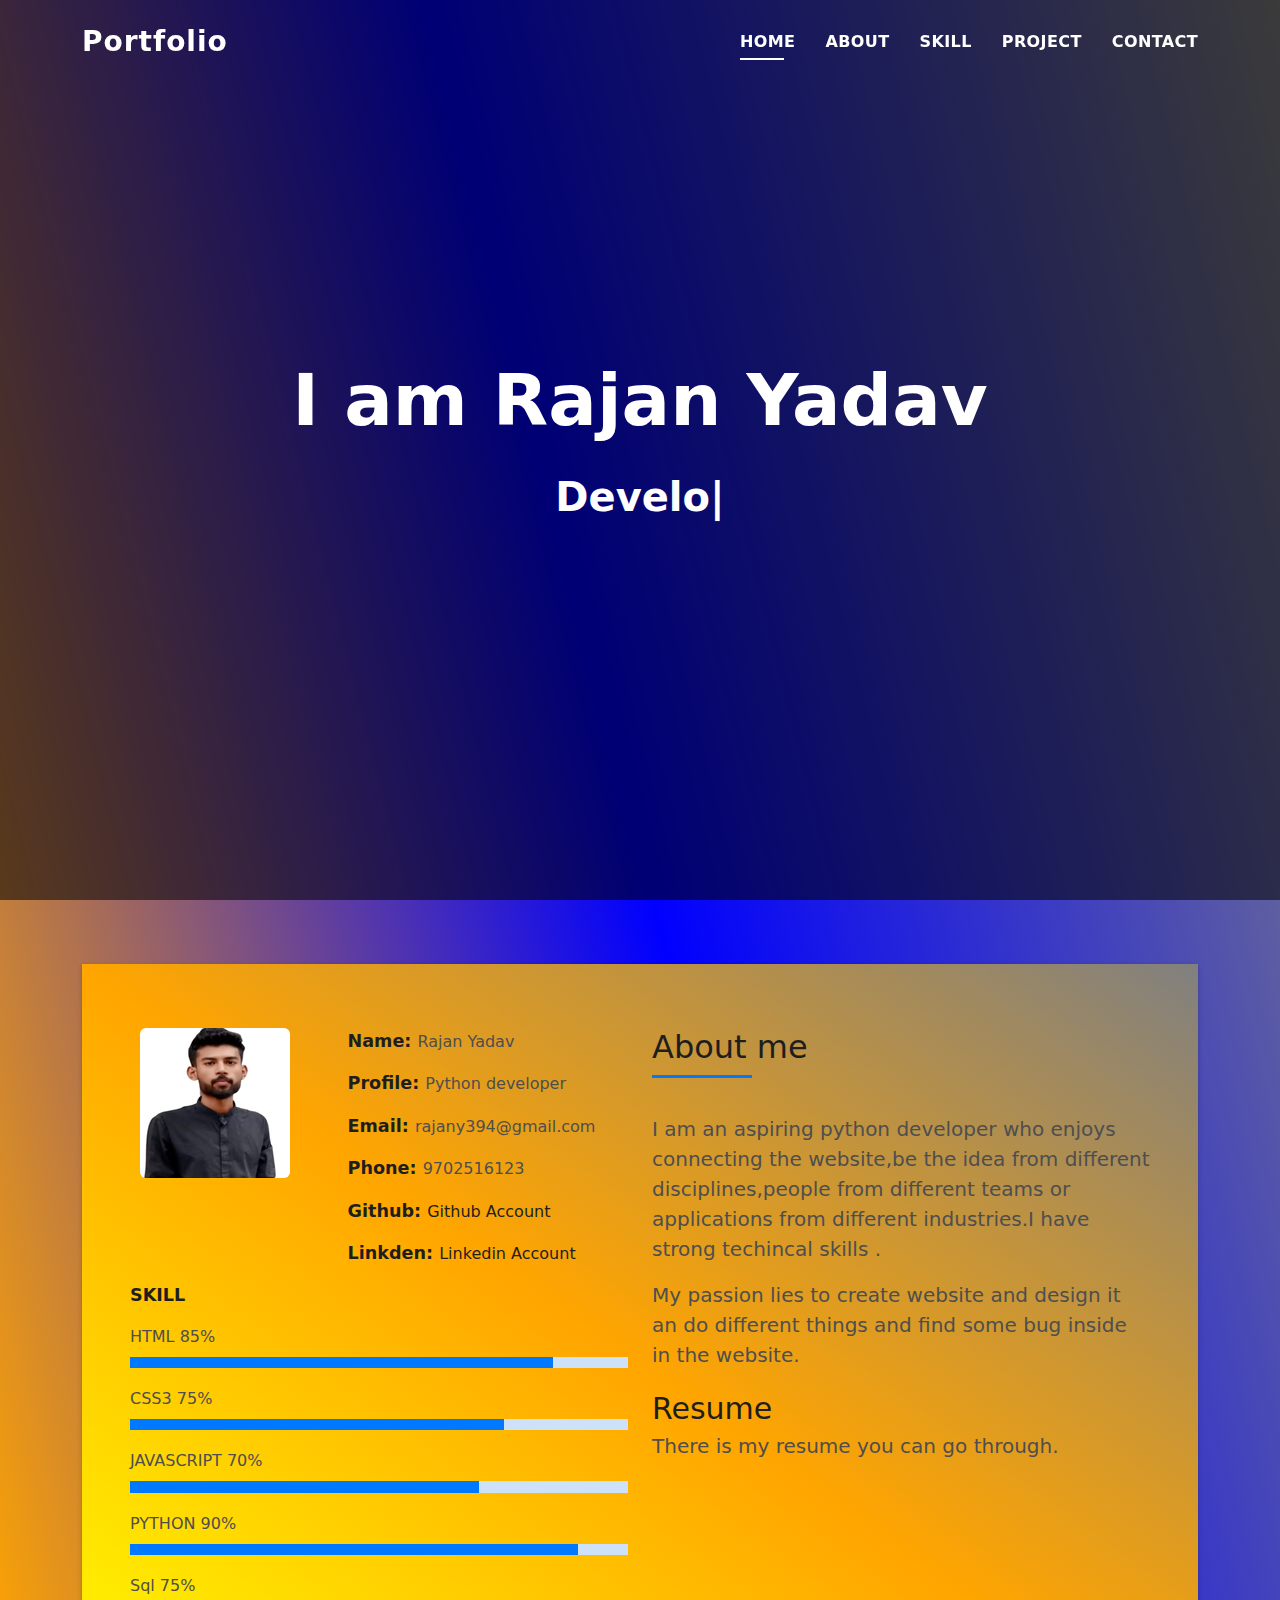
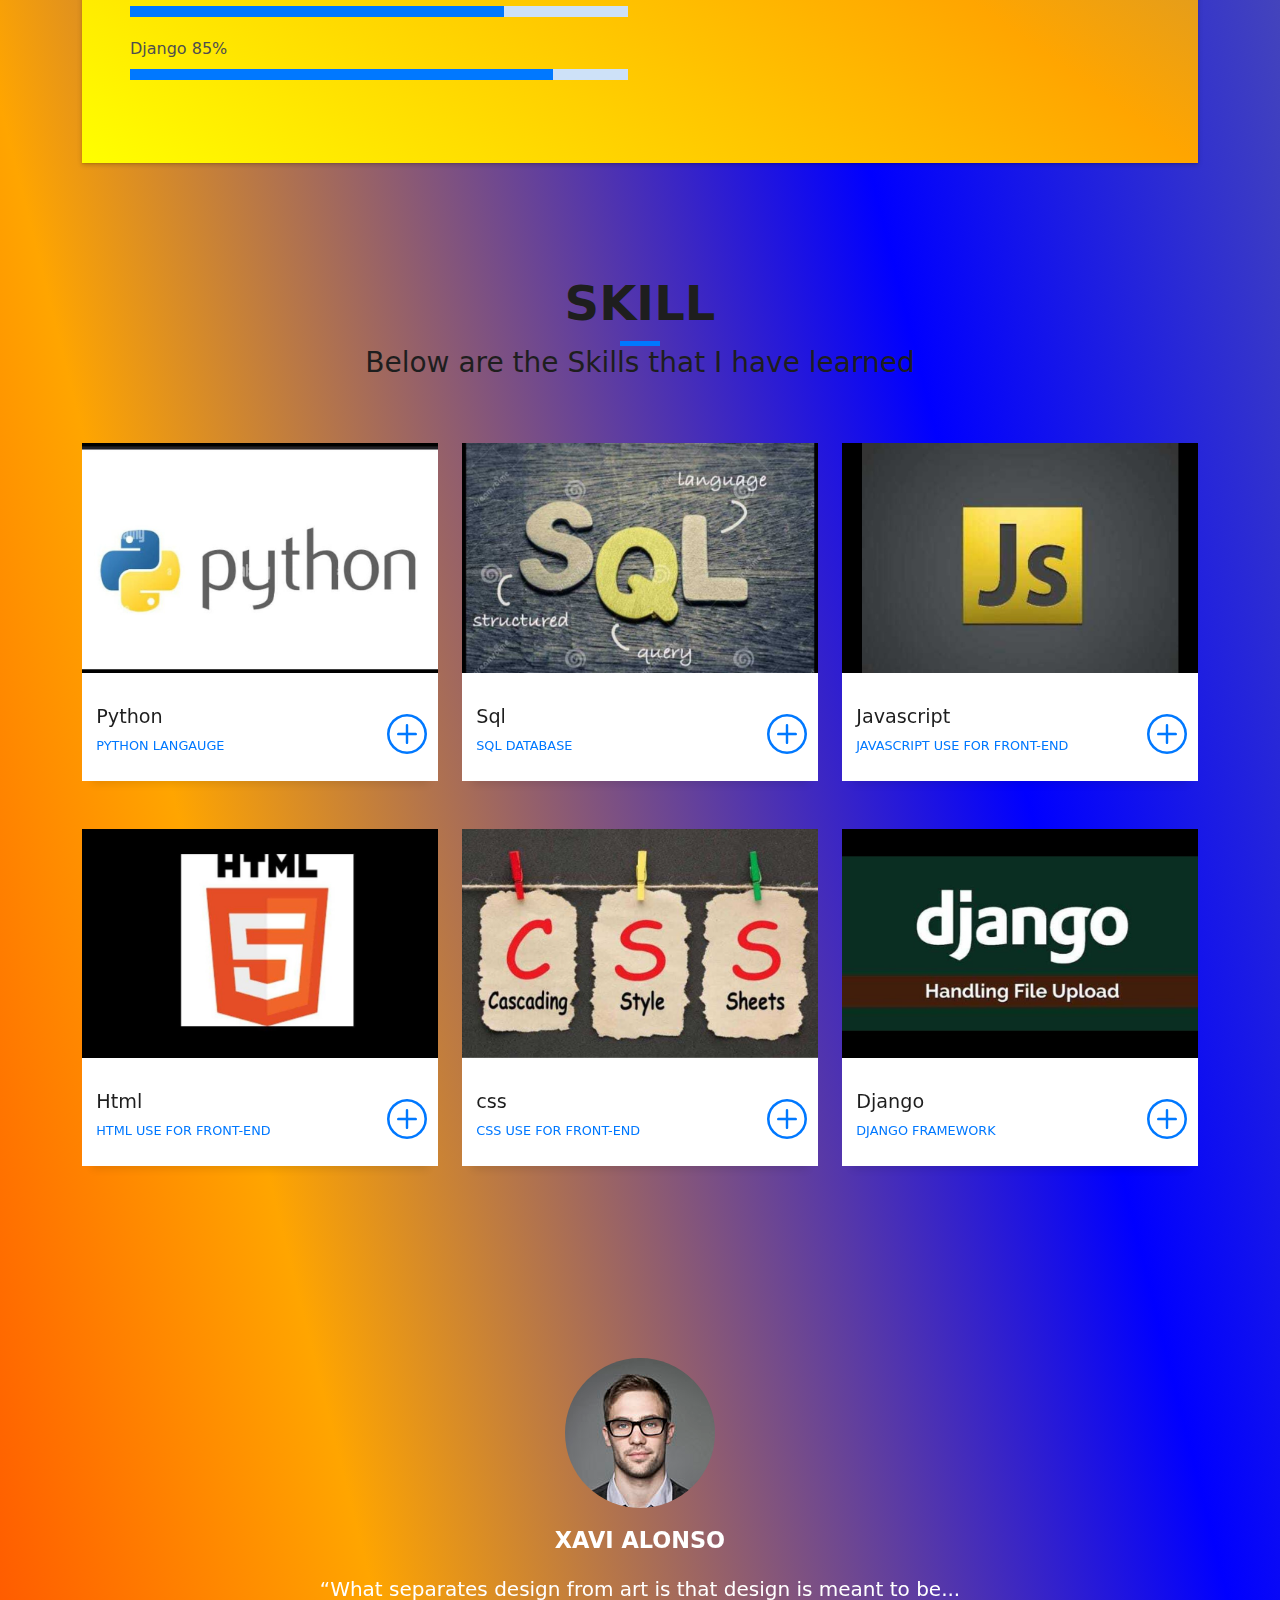
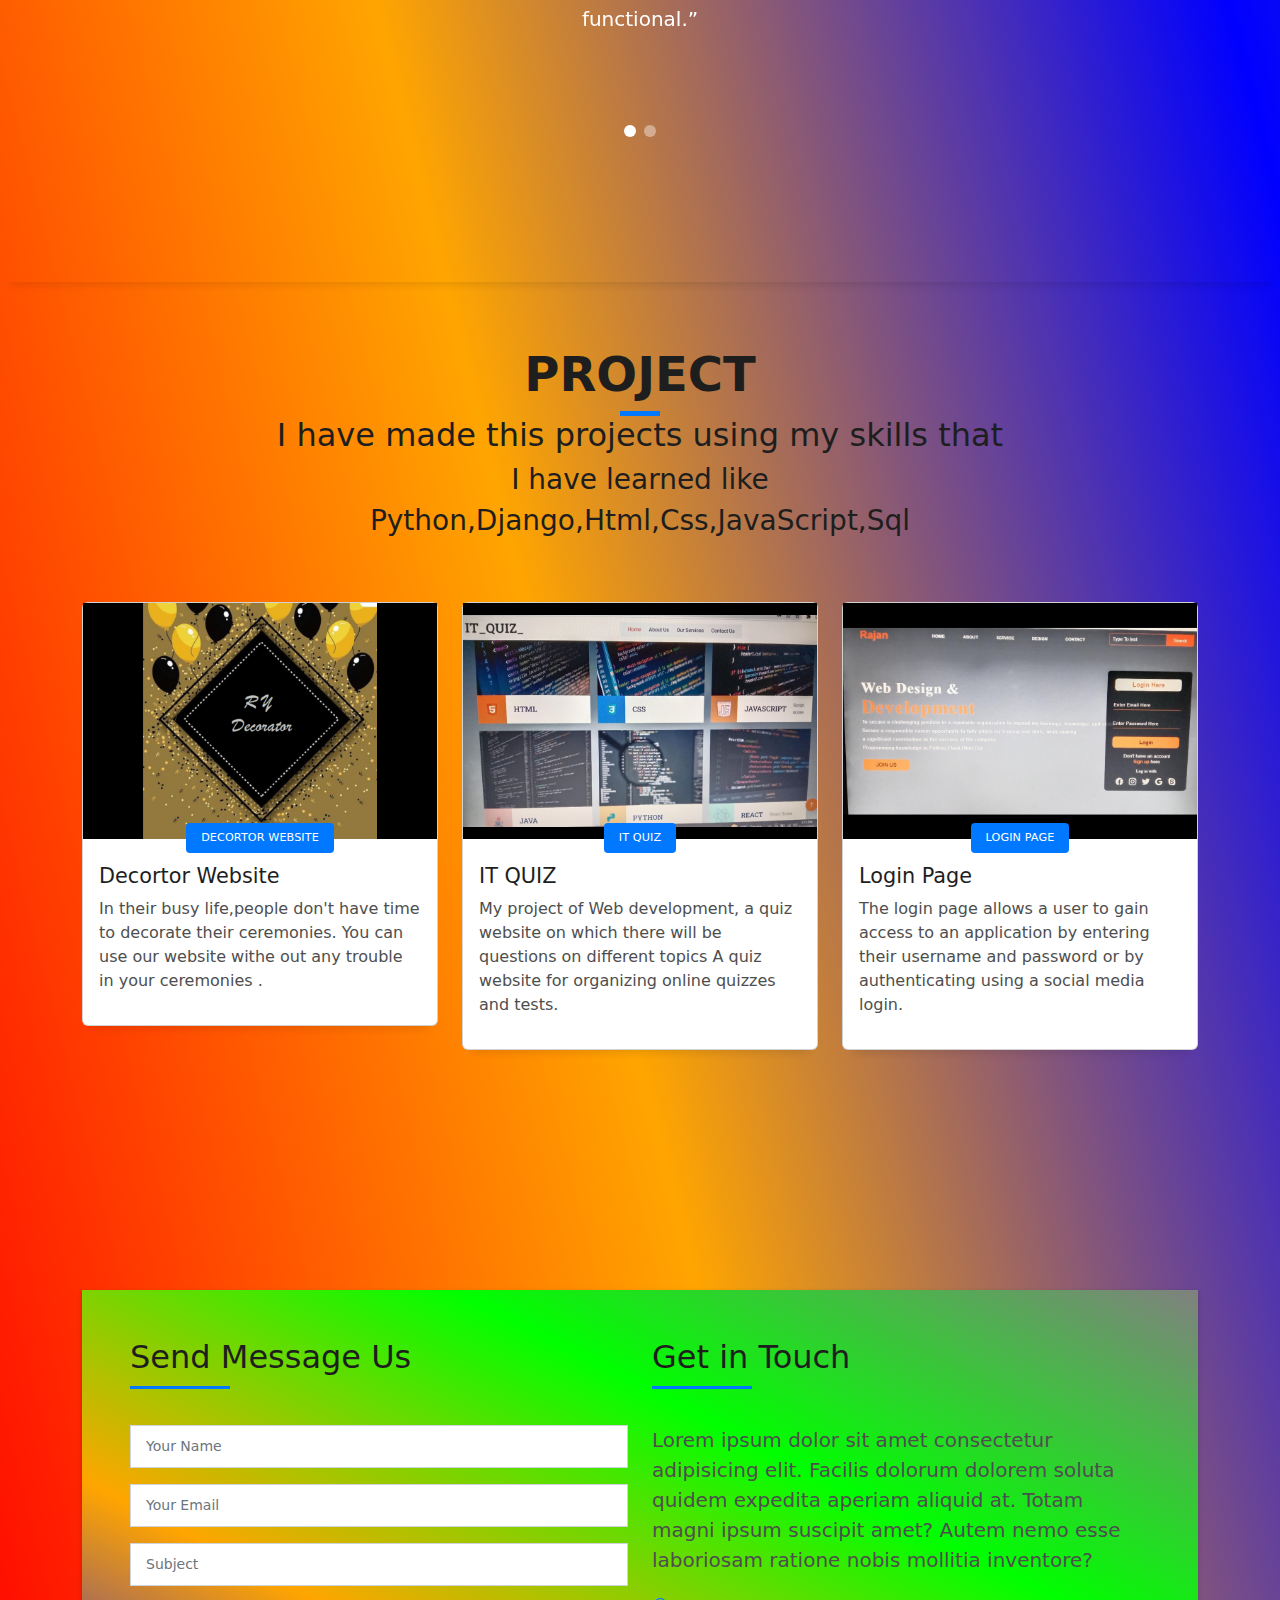
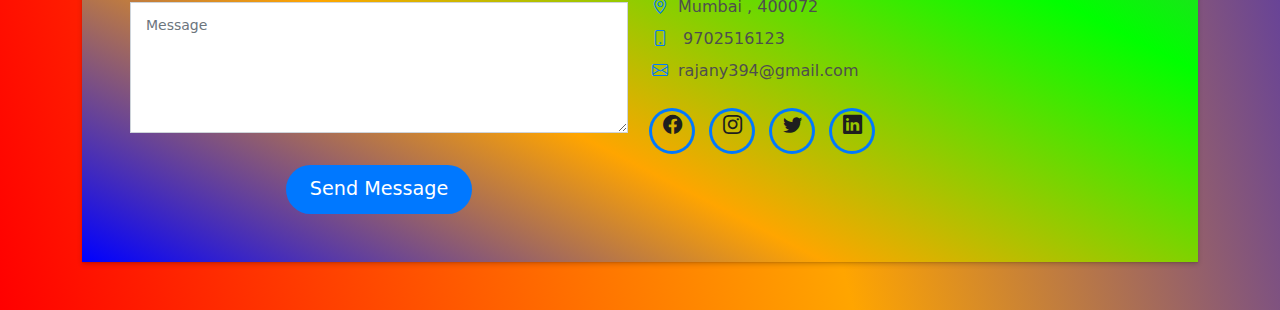
<file: index.html>
<!DOCTYPE html>
<html lang="en">

<head>
  <meta charset="utf-8">
  <meta content="width=device-width, initial-scale=1.0" name="viewport">

  <title>Portfolio</title>
  <meta content="" name="description">
  <meta content="" name="keywords">

  <!-- Favicons -->
  <!-- <link href="assets/img/favicon.png" rel="icon"> -->
  <link href="assets/img/apple-touch-icon.png" rel="apple-touch-icon">

  <!-- Vendor CSS Files -->
  <link href="assets/vendor/bootstrap/css/bootstrap.min.css" rel="stylesheet">
  <link href="assets/vendor/bootstrap-icons/bootstrap-icons.css" rel="stylesheet">
  <link href="assets/vendor/glightbox/css/glightbox.min.css" rel="stylesheet">
  <link href="assets/vendor/swiper/swiper-bundle.min.css" rel="stylesheet">

  <!-- Template Main CSS File -->
  <link href="assets/css/style.css" rel="stylesheet">


</head>

<body>

  <!-- ======= Header ======= -->
  <header id="header" class="fixed-top">
    <div class="container d-flex align-items-center justify-content-between">

      <h1 class="logo"><a href="index.html">Portfolio</a></h1>
      <!-- Uncomment below if you prefer to use an image logo -->
      <!-- <a href="index.html" class="logo"><img src="assets/img/logo.png" alt="" class="img-fluid"></a>-->

      <nav id="navbar" class="navbar">
        <ul>
          <li><a class="nav-link scrollto active" href="#hero">Home</a></li>
          <li><a class="nav-link scrollto" href="#about">About</a></li>
          <li><a class="nav-link scrollto " href="#work">Skill</a></li>
          <li><a class="nav-link scrollto " href="#blog">Project</a></li>
          <li><a class="nav-link scrollto" href="#contact">Contact</a></li>
        </ul>
        <i class="bi bi-list mobile-nav-toggle"></i>
      </nav><!-- .navbar -->

    </div>
  </header><!-- End Header -->

  <!-- ======= Hero Section ======= -->
  <div id="hero" class="hero route bg-image" >
    <div class="overlay-itro"></div>
    <div class="hero-content display-table">
      <div class="table-cell">
        <div class="container">
          <!--<p class="display-6 color-d">Hello, world!</p>-->
          <h1 class="hero-title mb-4">I am Rajan Yadav</h1>
          <p class="hero-subtitle"><span class="typed" data-typed-items=" Developer, Python Developer"></span></p>
          <!-- <p class="pt-3"><a class="btn btn-primary btn js-scroll px-4" href="#about" role="button">Learn More</a></p> -->
        </div>
      </div>
    </div>
  </div><!-- End Hero Section -->

  <main id="main">

    <!-- ======= About Section ======= -->
    <section id="about" class="about-mf sect-pt4 route">
      <div class="container">
        <div class="row">
          <div class="col-sm-12">
            <div class="box-shadow-full">
              <div class="row">
                <div class="col-md-6">
                  <div class="row">
                    <div class="col-sm-6 col-md-5">
                      <div class="about-img">
                        <img src="assets/img/profile.png" class="img-fluid rounded b-shadow-a" alt="">
                      </div>
                    </div>
                    <div class="col-sm-6 col-md-7">
                      <div class="about-info">
                        <p><span class="title-s">Name: </span> <span>Rajan Yadav</span></p>
                        <p><span class="title-s">Profile: </span> <span>Python developer</span></p>
                        <p><span class="title-s">Email: </span> <span>rajany394@gmail.com</span></p>
                        <p><span class="title-s">Phone: </span> <span>9702516123</span></p>
                        <p><span class="title-s">Github: </span> <a href="https://github.com/Rajany39">Github Account</a></p>
                        <p><span class="title-s">Linkden: </span><a href="https://www.linkedin.com/in/rajan-yadav-170b5923a/">Linkedin Account</a></p>
                      </div>
                    </div>
                  </div>
                  <div class="skill-mf">
                    <p class="title-s">SKILL</p>
                    <span>HTML</span> <span class="pull-right">85%</span>
                    <div class="progress">
                      <div class="progress-bar" role="progressbar" style="width: 85%;" aria-valuenow="85" aria-valuemin="0" aria-valuemax="100"></div>
                    </div>
                    <span>CSS3</span> <span class="pull-right">75%</span>
                    <div class="progress">
                      <div class="progress-bar" role="progressbar" style="width: 75%" aria-valuenow="75" aria-valuemin="0" aria-valuemax="100"></div>
                    </div>
                    <span>JAVASCRIPT</span> <span class="pull-right">70%</span>
                    <div class="progress">
                      <div class="progress-bar" role="progressbar" style="width: 70%" aria-valuenow="50" aria-valuemin="0" aria-valuemax="100"></div>
                    </div>
                    <span>PYTHON</span> <span class="pull-right">90%</span>
                    <div class="progress">  
                      <div class="progress-bar" role="progressbar" style="width: 90%" aria-valuenow="90" aria-valuemin="0" aria-valuemax="100"></div>
                    </div>
                    <span>Sql</span> <span class="pull-right">75%</span>
                    <div class="progress">
                      <div class="progress-bar" role="progressbar" style="width: 75%" aria-valuenow="75" aria-valuemin="0" aria-valuemax="100"></div>
                    </div><span>Django</span> <span class="pull-right">85%</span>
                    <div class="progress">
                      <div class="progress-bar" role="progressbar" style="width: 85%" aria-valuenow="75" aria-valuemin="0" aria-valuemax="100"></div>
                    </div>
                  </div>
                </div>
                <div class="col-md-6">
                  <div class="about-me pt-4 pt-md-0">
                    <div class="title-box-2">
                      <h5 class="title-left">
                        About me
                      </h5>
                    </div>
                    <p class="lead">
                      I am an aspiring python developer who enjoys connecting the website,be the idea
                      from different disciplines,people from different teams or applications from different
                      industries.I have strong techincal skills .
                    </p>
                    <p class="lead">
                      My passion lies to create website and design it an do different things  
                      and find some bug inside in the website.
                    </p>
                    <div>
                      <a style="font-size:30px ;" href="RajanYadav.pdf">Resume</a>
                      <p class="lead">
                          There is my resume you can go through.
                      </p>
                    </div>
                  </div>
                </div>
              </div>
            </div>
          </div>
        </div>
      </div>
    </section><!-- End About Section -->



    <!-- ======= Portfolio Section ======= -->
    <section id="work" class="portfolio-mf sect-pt4 route">
      <div class="container">
        <div class="row">
          <div class="col-sm-12">
            <div class="title-box text-center">
              <h3 class="title-a">
               SKILL
              </h3>
              <div class="line-mf"></div>
              <h3>Below are the Skills that I have learned</h3>

            </div>
          </div>
        </div>
        <div class="row">
          <div class="col-md-4">
            <div class="work-box">
              <a href="assets/img/python.jpg" style="width:300px ;" data-gallery="portfolioGallery" class="portfolio-lightbox">
                <div class="work-img">
                  <img src="assets/img/python.jpg" alt="" class="img-fluid">
                </div>
              </a>
              <div class="work-content">
                <div class="row">
                  <div class="col-sm-8">
                    <h2 class="w-title">Python</h2>
                    <div class="w-more">
                      <span class="w-ctegory">PYTHON LANGAUGE</span>  <span class="w-date"></span>
                    </div>
                  </div>
                  <div class="col-sm-4">
                    <div class="w-like">
                      <a href="python.html"> <span class="bi bi-plus-circle"></span></a>
                    </div>
                  </div>
                </div>
              </div>
            </div>
          </div>
          <div class="col-md-4">
            <div class="work-box">
              <a href="assets/img/sql.jpg"  data-gallery="portfolioGallery" class="portfolio-lightbox">
                <div class="work-img">
                  <img src="assets/img/sql.jpg" alt="" class="img-fluid">
                </div>
              </a>
              <div class="work-content">
                <div class="row">
                  <div class="col-sm-8">
                    <h2 class="w-title">Sql</h2>
                    <div class="w-more">
                      <span class="w-ctegory">SQL DATABASE </span> 
                    </div>
                  </div>
                  <div class="col-sm-4">
                    <div class="w-like">
                      <a href="sql.html"> <span class="bi bi-plus-circle"></span></a>
                    </div>
                  </div>
                </div>
              </div>
            </div>
          </div>
          <div class="col-md-4">
            <div class="work-box">
              <a href="assets/img/js.jpg" data-gallery="portfolioGallery" class="portfolio-lightbox">
                <div class="work-img">
                  <img src="assets/img/js.jpg" alt="" class="img-fluid">
                </div>
              </a>
              <div class="work-content">
                <div class="row">
                  <div class="col-sm-8">
                    <h2 class="w-title">Javascript</h2>
                    <div class="w-more">
                      <span class="w-ctegory">JAVASCRIPT USE FOR FRONT-END</span> 
                    </div>
                  </div>
                  <div class="col-sm-4">
                    <div class="w-like">
                      <a href="js.html"> <span class="bi bi-plus-circle"></span></a>
                    </div>
                  </div>
                </div>
              </div>
            </div>
          </div>
          <div class="col-md-4">
            <div class="work-box">
              <a href="assets/img/html.jpg" data-gallery="portfolioGallery" class="portfolio-lightbox">
                <div class="work-img">
                  <img src="assets/img/html.jpg" alt="" class="img-fluid">
                </div>
              </a>
              <div class="work-content">
                <div class="row">
                  <div class="col-sm-8">
                    <h2 class="w-title">Html</h2>
                    <div class="w-more">
                      <span class="w-ctegory">HTML USE FOR FRONT-END</span>
                    </div>
                  </div>
                  <div class="col-sm-4">
                    <div class="w-like">
                      <a href="html.html"> <span class="bi bi-plus-circle"></span></a>
                    </div>
                  </div>
                </div>
              </div>
            </div>
          </div>
          <div class="col-md-4">
            <div class="work-box">
              <a href="assets/img/css.jpg" data-gallery="portfolioGallery" class="portfolio-lightbox">
                <div class="work-img">
                  <img src="assets/img/css.jpg" alt="" class="img-fluid">
                </div>
              </a>
              <div class="work-content">
                <div class="row">
                  <div class="col-sm-8">
                    <h2 class="w-title">css</h2>
                    <div class="w-more">
                      <span class="w-ctegory">CSS USE FOR FRONT-END</span> 
                    </div>
                  </div>
                  <div class="col-sm-4">
                    <div class="w-like">
                      <a href="css.html"> <span class="bi bi-plus-circle"></span></a>
                    </div>
                  </div>
                </div>
              </div>
            </div>
          </div>
          <div class="col-md-4">
            <div class="work-box">
              <a href="assets/img/dj.jpg" data-gallery="portfolioGallery" class="portfolio-lightbox">
                <div class="work-img">
                  <img src="assets/img/dj.jpg" alt="" class="img-fluid">
                </div>
              </a>
              <div class="work-content">
                <div class="row">
                  <div class="col-sm-8">
                    <h2 class="w-title">Django</h2>
                    <div class="w-more">
                      <span class="w-ctegory">DJANGO FRAMEWORK</span>
                    </div>
                  </div>
                  <div class="col-sm-4">
                    <div class="w-like">
                      <a href="django.html"> <span class="bi bi-plus-circle"></span></a>
                    </div>
                  </div>
                </div>
              </div>
            </div>
          </div>

        </div>
      </div>
    </section><!-- End Portfolio Section -->

    <!-- ======= Testimonials Section ======= -->
    <div class="testimonials paralax-mf bg-image" >
      <div></div>
      <div class="container">
        <div class="row">
          <div class="col-md-12">

            <div class="testimonials-slider swiper" data-aos="fade-up" data-aos-delay="100">
              <div class="swiper-wrapper">

                <div class="swiper-slide">
                  <div class="testimonial-box">
                    <div class="author-test">
                      <img src="assets/img/testimonial-2.jpg" alt="" class="rounded-circle b-shadow-a">
                      <span class="author">Xavi Alonso</span>
                    </div>
                    <div class="content-test">
                      <p class="description lead">
                        “What separates design from art is that design is meant to be... functional.”
                      </p>
                    </div>
                  </div>
                </div><!-- End testimonial item -->

                <div class="swiper-slide">
                  <div class="testimonial-box">
                    <div class="author-test">
                      <img src="assets/img/testimonial-4.jpg" alt="" class="rounded-circle b-shadow-a">
                      <span class="author">Marta Socrate</span>
                    </div>
                    <div class="content-test">
                      <p class="description lead">
                        “Remember, the web isn't about control. If a visitor to your site is familiar with using a browser's native form doodad, you won't be doing them any favors if you override the browser functionality with your own widget, even if you think your widget looks better.”
                      </p>
                    </div>
                  </div>
                </div><!-- End testimonial item -->
              </div>
              <div class="swiper-pagination"></div>
            </div>

            <!-- <div id="testimonial-mf" class="owl-carousel owl-theme">
          
        </div> -->
          </div>
        </div>
      </div>
    </div><!-- End Testimonials Section -->
    <!-- ======= Blog Section ======= -->
    <section id="blog" class="blog-mf sect-pt4 route">
        <div class="container">
          <div class="row">
            <div class="col-sm-12">
              <div class="title-box text-center">
                <h3 class="title-a">
                  Project
                </h3>
                
                <div class="line-mf"></div>
                <h2>I have made this projects using my skills that</h2>
                <h3>I have learned like</h3>
                <h3>Python,Django,Html,Css,JavaScript,Sql</h3>
              </div>
            </div>
          </div>
          <div class="row">
            <div class="col-md-4">
              <div class="card card-blog">
                <div class="card-img">
                  <a href="project1.html"><img src="assets/img/logo.PNG" alt="" class="img-fluid"></a>
                </div>
                <div class="card-body">
                  <div class="card-category-box">
                    <div class="card-category">
                      <h6 class="category">Decortor Website</h6>
                    </div>
                  </div>
                  <h3 class="card-title"><a href="project1.html">Decortor Website</a></h3>
                  <p class="card-description">
                    <!-- In this project of decorator website i have used python ,html,javascript,css -->
                    In their busy life,people don't have time to decorate their ceremonies. You can use our website withe out any trouble in your ceremonies .
                  </p>
                </div>
                
              </div>
            </div>
            <div class="col-md-4">
              <div class="card card-blog">
                <div class="card-img">
                  <a href="project2.html"><img src="assets/img/it.jpeg" alt="" class="img-fluid"></a>
                </div>
                <div class="card-body">
                  <div class="card-category-box">
                    <div class="card-category">
                      <h6 class="category">IT QUIZ</h6>
                    </div>
                  </div>
                  <h3 class="card-title"><a href="project2.html">IT QUIZ</a></h3>
                  <p class="card-description">
                    My project of Web development, a quiz website on which there will be 
                    questions on different topics A quiz website 
                    for organizing online quizzes and tests.
                    
                  </p>
                </div>
                
              </div>
            </div>
            <div class="col-md-4">
              <div class="card card-blog">
                <div class="card-img">
                  <a href="project3.html"><img src="assets/img/login.jpeg" alt="" class="img-fluid"></a>
                </div>
                <div class="card-body">
                  <div class="card-category-box">
                    <div class="card-category">
                      <h6 class="category">Login Page</h6>
                    </div>
                  </div>
                  <h3 class="card-title"><a href="project3.html">Login Page</a></h3>
                  <p class="card-description">
                   
                    The login page allows a user to gain access to an application by entering 
                    their username and password or by authenticating using a social media login.
                  </p>
                </div>
                
          </div>
        </div>
      </section><!-- End Blog Section -->
  



    <!-- ======= Contact Section ======= -->
    <section id="contact" class="paralax-mf footer-paralax bg-image sect-mt4 route" >
      <div ></div>
      <div class="container">
        <div class="row">
          <div class="col-sm-12">
            <div class="contact-mf">
              <div id="contact" class="box-shadow-full">
                <div class="row">
                  <div class="col-md-6">
                    <div class="title-box-2">
                      <h5 class="title-left">
                        Send Message Us
                      </h5>
                    </div>
                    <div>
                      <form action="forms/contact.php" method="post" role="form" class="php-email-form">
                        <div class="row">
                          <div class="col-md-12 mb-3">
                            <div class="form-group">
                              <input type="text" name="name" class="form-control" id="name" placeholder="Your Name" required>
                            </div>
                          </div>
                          <div class="col-md-12 mb-3">
                            <div class="form-group">
                              <input type="email" class="form-control" name="email" id="email" placeholder="Your Email" required>
                            </div>
                          </div>
                          <div class="col-md-12 mb-3">
                            <div class="form-group">
                              <input type="text" class="form-control" name="subject" id="subject" placeholder="Subject" required>
                            </div>
                          </div>
                          <div class="col-md-12">
                            <div class="form-group">
                              <textarea class="form-control" name="message" rows="5" placeholder="Message" required></textarea>
                            </div>
                          </div>
                          <div class="col-md-12 text-center my-3">
                            <div class="loading">Loading</div>
                            <div class="error-message"></div>
                            <div class="sent-message">Your message has been sent. Thank you!</div>
                          </div>
                          <div class="col-md-12 text-center">
                            <button type="submit" class="button button-a button-big button-rouded">Send Message</button>
                          </div>
                        </div>
                      </form>
                    </div>
                  </div>
                  <div class="col-md-6">
                    <div class="title-box-2 pt-4 pt-md-0">
                      <h5 class="title-left">
                        Get in Touch
                      </h5>
                    </div>
                    <div class="more-info">
                      <p class="lead">
                        Lorem ipsum dolor sit amet consectetur adipisicing elit. Facilis dolorum dolorem soluta quidem
                        expedita aperiam aliquid at.
                        Totam magni ipsum suscipit amet? Autem nemo esse laboriosam ratione nobis
                        mollitia inventore?
                      </p>
                      <ul class="list-ico">
                        <li><span class="bi bi-geo-alt"></span>Mumbai , 400072</li>
                        <li><span class="bi bi-phone"></span> 9702516123</li>
                        <li><span class="bi bi-envelope"></span>rajany394@gmail.com</li>
                      </ul>
                    </div>
                    <div class="socials">
                      <ul>
                        <li><a href=""><span class="ico-circle"><i class="bi bi-facebook"></i></span></a></li>
                        <li><a href=""><span class="ico-circle"><i class="bi bi-instagram"></i></span></a></li>
                        <li><a href=""><span class="ico-circle"><i class="bi bi-twitter"></i></span></a></li>
                        <li><a href="https://www.linkedin.com/in/rajan-yadav-170b5923a"><span class="ico-circle"><i class="bi bi-linkedin"></i></span></a></li>
                      </ul>
                    </div>
                  </div>
                </div>
              </div>
            </div>
          </div>
        </div>
      </div>
    </section><!-- End Contact Section -->

  </main><!-- End #main -->

  <!-- ======= Footer ======= -->
  

  <div id="preloader"></div>
  <a href="#hero" class="back-to-top d-flex align-items-center justify-content-center"><i class="bi bi-arrow-up-short"></i></a>

  <!-- Vendor JS Files -->
  <script src="assets/vendor/purecounter/purecounter_vanilla.js"></script>
  <script src="assets/vendor/bootstrap/js/bootstrap.bundle.min.js"></script>
  <script src="assets/vendor/glightbox/js/glightbox.min.js"></script>
  <script src="assets/vendor/swiper/swiper-bundle.min.js"></script>
  <script src="assets/vendor/typed.js/typed.min.js"></script>
  <script src="assets/vendor/php-email-form/validate.js"></script>

  <!-- Template Main JS File -->
  <script src="assets/js/main.js"></script>

</body>

</html>
</file>
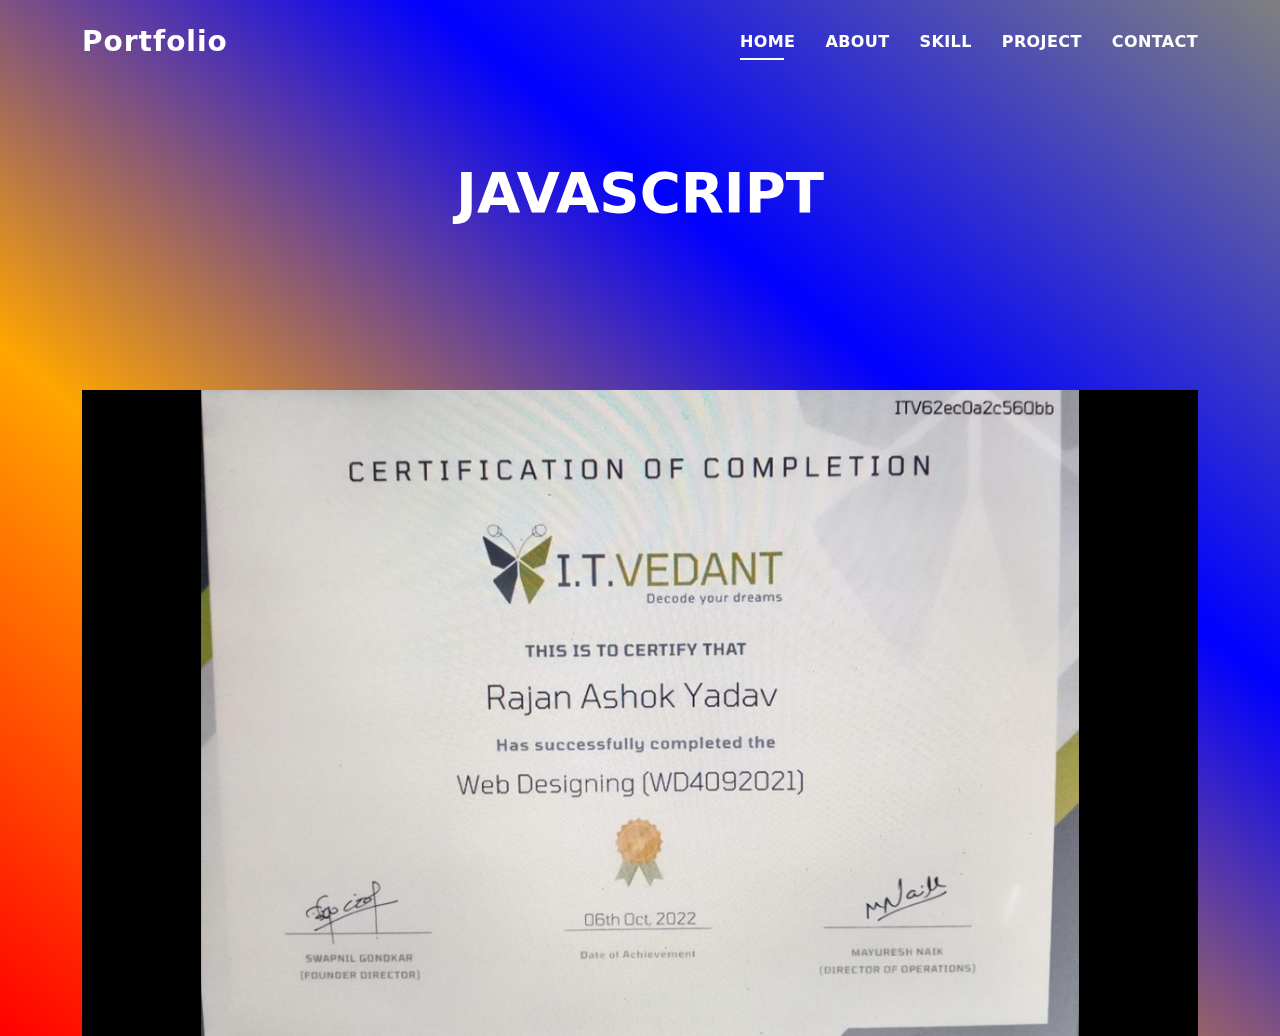
<file: css.html>
<!DOCTYPE html>
<html lang="en">

<head>
  <meta charset="utf-8">
  <meta content="width=device-width, initial-scale=1.0" name="viewport">

  <title>Portpolio</title>
  <meta content="" name="description">
  <meta content="" name="keywords">



  <!-- Vendor CSS Files -->
  <link href="assets/vendor/bootstrap/css/bootstrap.min.css" rel="stylesheet">
  <link href="assets/vendor/bootstrap-icons/bootstrap-icons.css" rel="stylesheet">
  <link href="assets/vendor/glightbox/css/glightbox.min.css" rel="stylesheet">
  <link href="assets/vendor/swiper/swiper-bundle.min.css" rel="stylesheet">

  <!-- Template Main CSS File -->
  <link href="assets/css/style.css" rel="stylesheet">

 
</head>

<body>

  <!-- ======= Header ======= -->
  <header id="header" class="fixed-top">
    <div class="container d-flex align-items-center justify-content-between">

      <h1 class="logo"><a href="index.html">Portfolio</a></h1>
      <!-- Uncomment below if you prefer to use an image logo -->
      <!-- <a href="index.html" class="logo"><img src="assets/img/logo.png" alt="" class="img-fluid"></a>-->

        <nav id="navbar" class="navbar">
          <ul>
            <li><a class="nav-link scrollto active" href="index.html">Home</a></li>
            <li><a class="nav-link scrollto" href="index.html">About</a></li>
            <li><a class="nav-link scrollto " href="index.html">Skill</a></li>
            <li><a class="nav-link scrollto " href="index.html">Project</a></li>
            <li><a class="nav-link scrollto" href="index.html">Contact</a></li>
          </ul>
          <i class="bi bi-list mobile-nav-toggle"></i>
        </nav><!-- .navbar -->
  
      </div>
    </header><!-- End Header -->

  <div class="hero hero-single route bg-image" >
    <div></div>
    <div class="hero-content display-table">
      <div class="table-cell">
        <div class="container">
          <h2 class="hero-title mb-10">JavaScript</h2>
          <ol class="breadcrumb d-flex justify-content-center">
          </ol>
        </div>
      </div>
    </div>  
  </div>

  <main id="main">

    <!-- ======= Portfolio Details Section ======= -->
    <section id="portfolio-details" class="portfolio-details">
      <div class="container">

        <div class="row gy-5">

          <div class="col-xs-5">
            <div class="portfolio-details-slider swiper">
              <div class="swiper-wrapper align-items-center">

                <div >
                  <img src="assets/img/wd.jpeg"   alt="">
                </div>


              
          </div>    

         
            

        </div>

      </div>
    </section><!-- End Portfolio Details Section -->

  </main><!-- End #main -->

 

  <div id="preloader"></div>
  <a href="index.html" class="back-to-top d-flex align-items-center justify-content-center"><i class="bi bi-arrow-up-short"></i></a>

  <!-- Vendor JS Files -->
  <script src="assets/vendor/purecounter/purecounter_vanilla.js"></script>
  <script src="assets/vendor/bootstrap/js/bootstrap.bundle.min.js"></script>
  <script src="assets/vendor/glightbox/js/glightbox.min.js"></script>
  <script src="assets/vendor/swiper/swiper-bundle.min.js"></script>
  <script src="assets/vendor/typed.js/typed.min.js"></script>
  <script src="assets/vendor/php-email-form/validate.js"></script>

  <!-- Template Main JS File -->
  <script src="assets/js/main.js"></script>

</body>

</html>
</file>
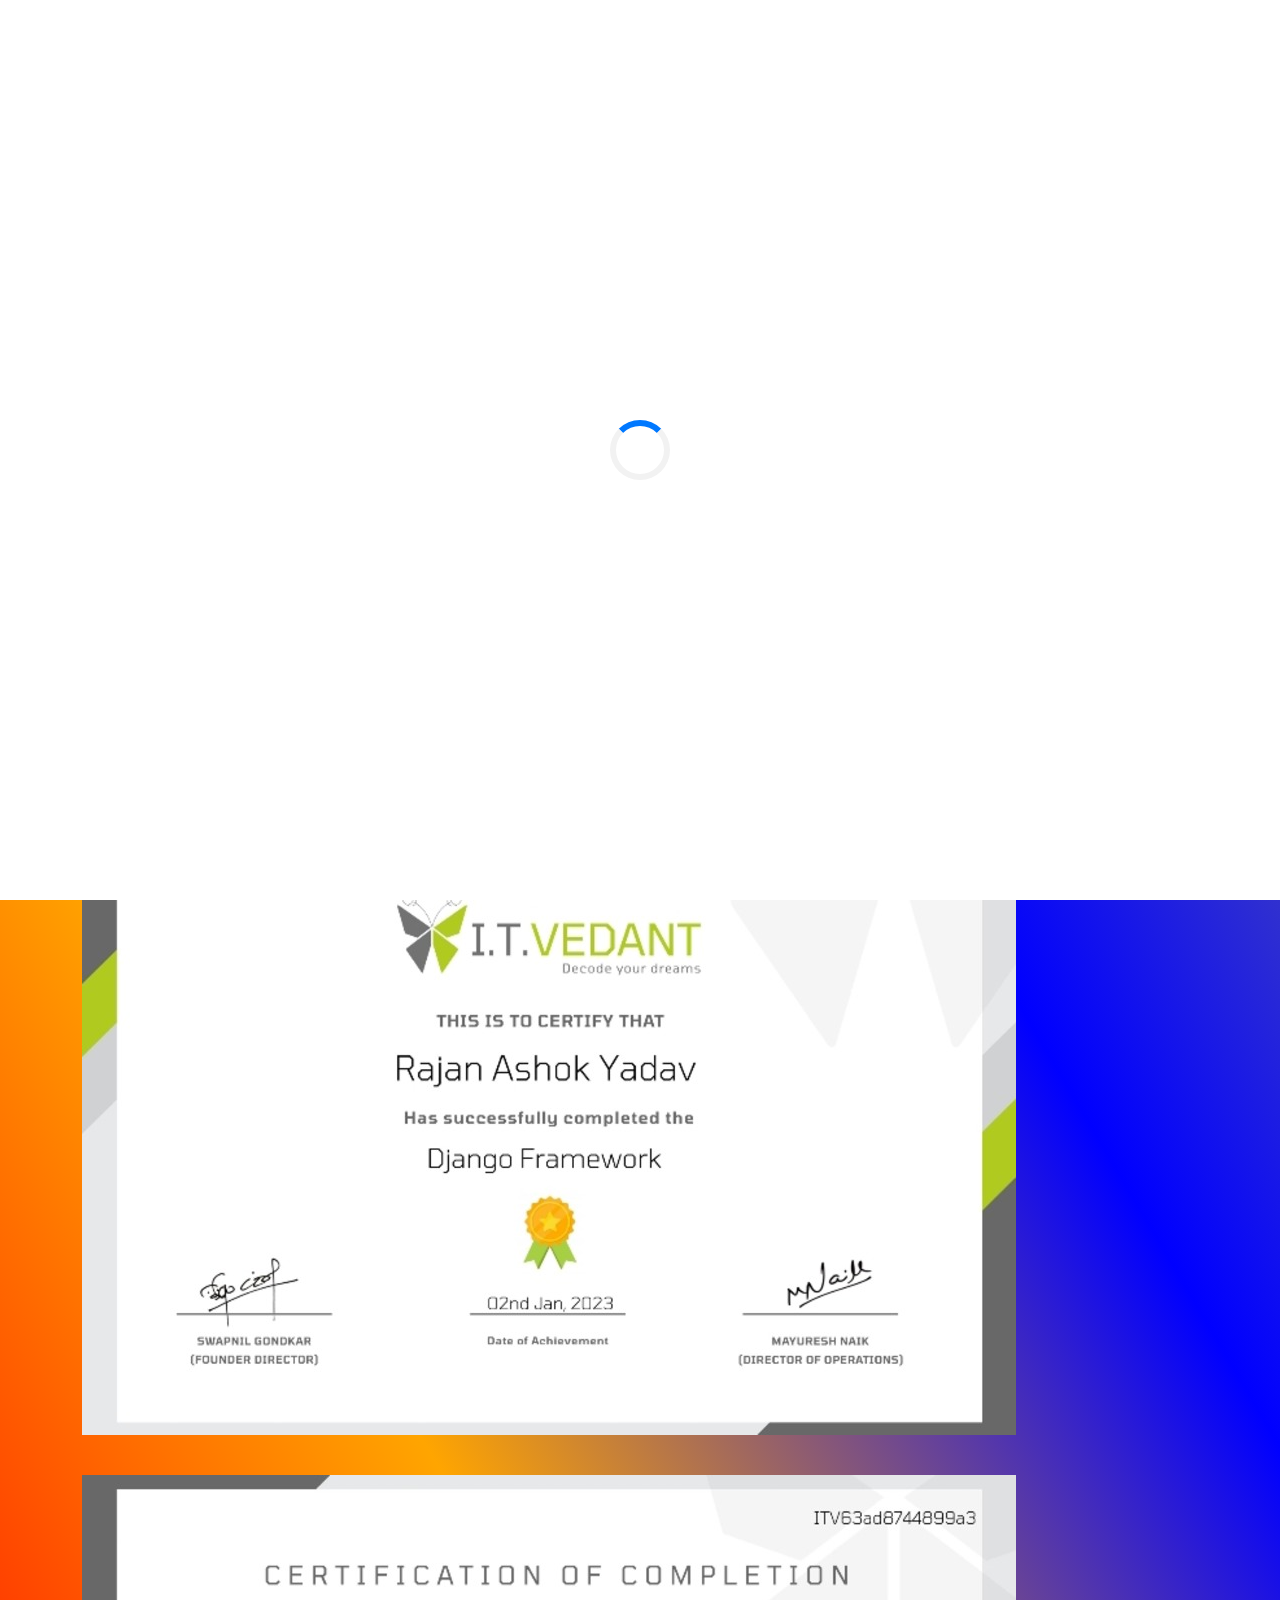
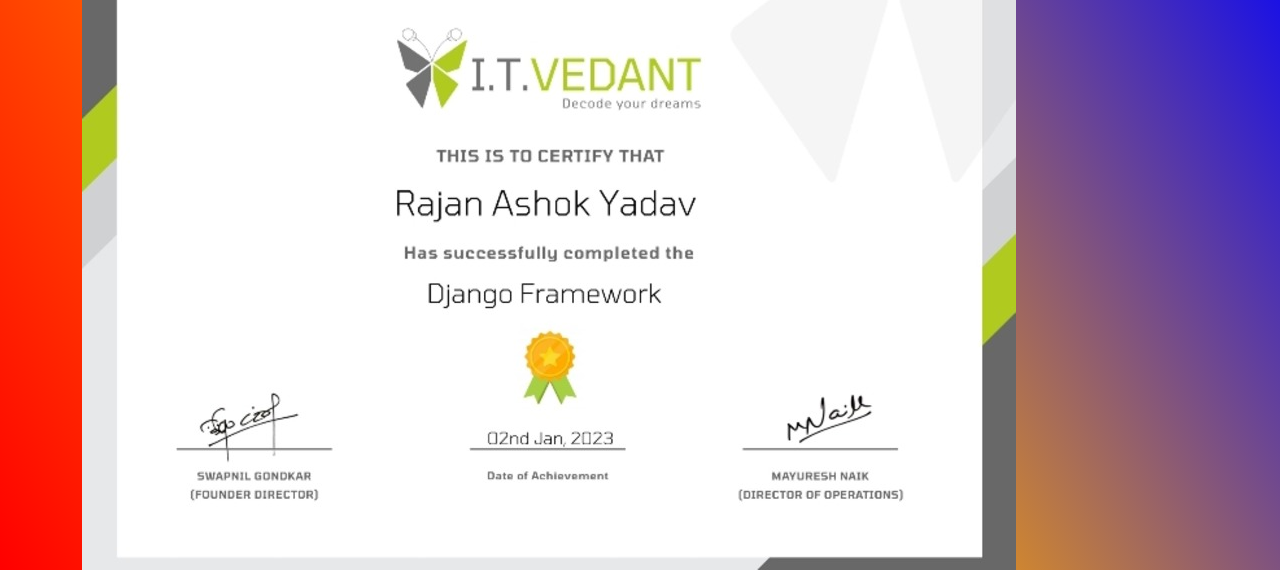
<file: django.html>
<!DOCTYPE html>
<html lang="en">

<head>
  <meta charset="utf-8">
  <meta content="width=device-width, initial-scale=1.0" name="viewport">

  <title>Portpolio</title>
  <meta content="" name="description">
  <meta content="" name="keywords">



  <!-- Vendor CSS Files -->
  <link href="assets/vendor/bootstrap/css/bootstrap.min.css" rel="stylesheet">
  <link href="assets/vendor/bootstrap-icons/bootstrap-icons.css" rel="stylesheet">
  <link href="assets/vendor/glightbox/css/glightbox.min.css" rel="stylesheet">
  <link href="assets/vendor/swiper/swiper-bundle.min.css" rel="stylesheet">

  <!-- Template Main CSS File -->
  <link href="assets/css/style.css" rel="stylesheet">

 
</head>

<body>

  <!-- ======= Header ======= -->
  <header id="header" class="fixed-top">
    <div class="container d-flex align-items-center justify-content-between">

      <h1 class="logo"><a href="index.html">Portfolio</a></h1>
      <!-- Uncomment below if you prefer to use an image logo -->
      <!-- <a href="index.html" class="logo"><img src="assets/img/logo.png" alt="" class="img-fluid"></a>-->

        <nav id="navbar" class="navbar">
          <ul>
            <li><a class="nav-link scrollto active" href="index.html">Home</a></li>
            <li><a class="nav-link scrollto" href="index.html">About</a></li>
            <li><a class="nav-link scrollto " href="index.html">Skill</a></li>
            <li><a class="nav-link scrollto " href="index.html">Project</a></li>
            <li><a class="nav-link scrollto" href="index.html">Contact</a></li>
          </ul>
          <i class="bi bi-list mobile-nav-toggle"></i>
        </nav><!-- .navbar -->
  
      </div>
    </header><!-- End Header -->

  <div class="hero hero-single route bg-image" >
    <div></div>
    <div class="hero-content display-table">
      <div class="table-cell">
        <div class="container">
          <h2 class="hero-title mb-10">JavaScript</h2>
          <ol class="breadcrumb d-flex justify-content-center">
          </ol>
        </div>
      </div>
    </div>  
  </div><!DOCTYPE html>
  <html lang="en">
  
  <head>
    <meta charset="utf-8">
    <meta content="width=device-width, initial-scale=1.0" name="viewport">
  
    <title>Portpolio</title>
    <meta content="" name="description">
    <meta content="" name="keywords">
  
  
  
    <!-- Vendor CSS Files -->
    <link href="assets/vendor/bootstrap/css/bootstrap.min.css" rel="stylesheet">
    <link href="assets/vendor/bootstrap-icons/bootstrap-icons.css" rel="stylesheet">
    <link href="assets/vendor/glightbox/css/glightbox.min.css" rel="stylesheet">
    <link href="assets/vendor/swiper/swiper-bundle.min.css" rel="stylesheet">
  
    <!-- Template Main CSS File -->
    <link href="assets/css/style.css" rel="stylesheet">
  
   
  </head>
  
  <body>
  
    <!-- ======= Header ======= -->
    <header id="header" class="fixed-top">
      <div class="container d-flex align-items-center justify-content-between">
  
        <h1 class="logo"><a href="index.html">Portfolio</a></h1>
        <!-- Uncomment below if you prefer to use an image logo -->
        <!-- <a href="index.html" class="logo"><img src="assets/img/logo.png" alt="" class="img-fluid"></a>-->
  
          <nav id="navbar" class="navbar">
            <ul>
              <li><a class="nav-link scrollto active" href="index.html">Home</a></li>
              <li><a class="nav-link scrollto" href="index.html">About</a></li>
              <li><a class="nav-link scrollto " href="index.html">Skill</a></li>
              <li><a class="nav-link scrollto " href="index.html">Project</a></li>
              <li><a class="nav-link scrollto" href="index.html">Contact</a></li>
            </ul>
            <i class="bi bi-list mobile-nav-toggle"></i>
          </nav><!-- .navbar -->
    
        </div>
      </header><!-- End Header -->
  
    <div class="hero hero-single route bg-image" >
      <div></div>
      <div class="hero-content display-table">
        <div class="table-cell">
          <div class="container">
            <h2 class="hero-title mb-10">Django</h2>
            <ol class="breadcrumb d-flex justify-content-center">
            </ol>
          </div>
        </div>
      </div>  
    </div>
  
    <main id="main">
  
      <!-- ======= Portfolio Details Section ======= -->
      <section id="portfolio-details" class="portfolio-details">
        <div class="container">
  
          <div class="row gy-5">
  
            <div class="col-xs-5">
              <div class="portfolio-details-slider swiper">
                <div class="swiper-wrapper align-items-center">
  
                  <div >
                    <img src="assets/img/django.jpg"   alt="">
                  </div>
  
  
                
            </div>    
  
           
              
  
          </div>
  
        </div>
      </section><!-- End Portfolio Details Section -->
  
    </main><!-- End #main -->
  
   
  
    <div id="preloader"></div>
    <a href="index.html" class="back-to-top d-flex align-items-center justify-content-center"><i class="bi bi-arrow-up-short"></i></a>
  
    <!-- Vendor JS Files -->
    <script src="assets/vendor/purecounter/purecounter_vanilla.js"></script>
    <script src="assets/vendor/bootstrap/js/bootstrap.bundle.min.js"></script>
    <script src="assets/vendor/glightbox/js/glightbox.min.js"></script>
    <script src="assets/vendor/swiper/swiper-bundle.min.js"></script>
    <script src="assets/vendor/typed.js/typed.min.js"></script>
    <script src="assets/vendor/php-email-form/validate.js"></script>
  
    <!-- Template Main JS File -->
    <script src="assets/js/main.js"></script>
  
  </body>
  
  </html>

  <main id="main">

    <!-- ======= Portfolio Details Section ======= -->
    <section id="portfolio-details" class="portfolio-details">
      <div class="container">

        <div class="row gy-5">

          <div class="col-xs-5">
            <div class="portfolio-details-slider swiper">
              <div class="swiper-wrapper align-items-center">

                <div >
                  <img src="assets/img/django.jpg"   alt="">
                </div>


              
          </div>    

         
            

        </div>

      </div>
    </section><!-- End Portfolio Details Section -->

  </main><!-- End #main -->

 

  <div id="preloader"></div>
  <a href="index.html" class="back-to-top d-flex align-items-center justify-content-center"><i class="bi bi-arrow-up-short"></i></a>

  <!-- Vendor JS Files -->
  <script src="assets/vendor/purecounter/purecounter_vanilla.js"></script>
  <script src="assets/vendor/bootstrap/js/bootstrap.bundle.min.js"></script>
  <script src="assets/vendor/glightbox/js/glightbox.min.js"></script>
  <script src="assets/vendor/swiper/swiper-bundle.min.js"></script>
  <script src="assets/vendor/typed.js/typed.min.js"></script>
  <script src="assets/vendor/php-email-form/validate.js"></script>

  <!-- Template Main JS File -->
  <script src="assets/js/main.js"></script>

</body>

</html>
</file>
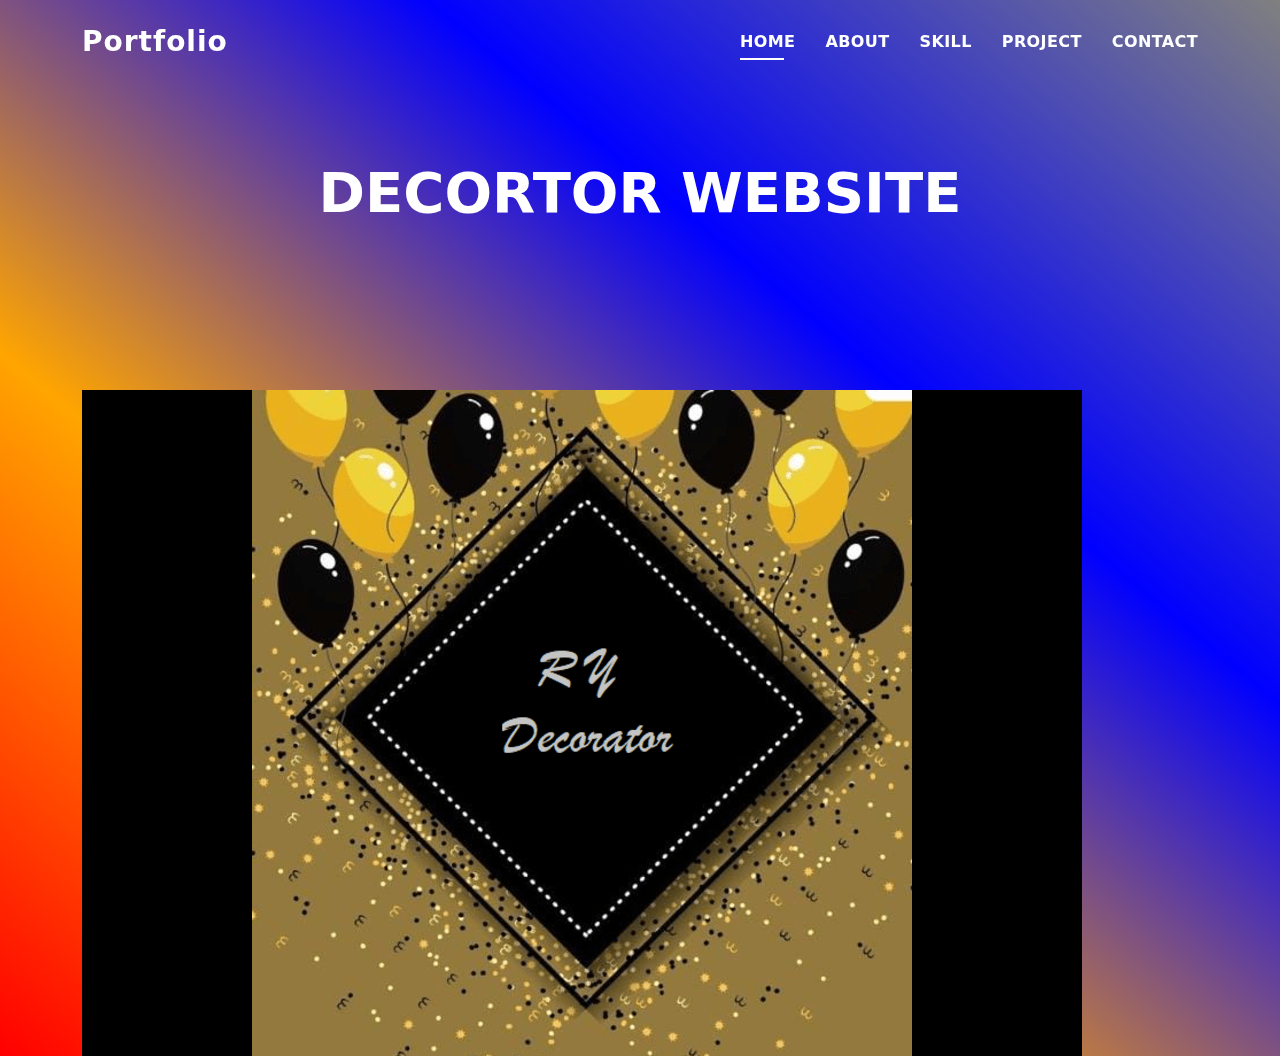
<file: project1.html>
<!DOCTYPE html>
<html lang="en">

<head>
  <meta charset="utf-8">
  <meta content="width=device-width, initial-scale=1.0" name="viewport">

  <title>Portpolio</title>
  <meta content="" name="description">
  <meta content="" name="keywords">



  <!-- Vendor CSS Files -->
  <link href="assets/vendor/bootstrap/css/bootstrap.min.css" rel="stylesheet">
  <link href="assets/vendor/bootstrap-icons/bootstrap-icons.css" rel="stylesheet">
  <link href="assets/vendor/glightbox/css/glightbox.min.css" rel="stylesheet">
  <link href="assets/vendor/swiper/swiper-bundle.min.css" rel="stylesheet">

  <!-- Template Main CSS File -->
  <link href="assets/css/style.css" rel="stylesheet">

 
</head>

<body>

  <!-- ======= Header ======= -->
  <header id="header" class="fixed-top">
    <div class="container d-flex align-items-center justify-content-between">

      <h1 class="logo"><a href="index.html">Portfolio</a></h1>
      <!-- Uncomment below if you prefer to use an image logo -->
      <!-- <a href="index.html" class="logo"><img src="assets/img/logo.png" alt="" class="img-fluid"></a>-->

        <nav id="navbar" class="navbar">
          <ul>
            <li><a class="nav-link scrollto active" href="index.html">Home</a></li>
            <li><a class="nav-link scrollto" href="index.html">About</a></li>
            <li><a class="nav-link scrollto " href="index.html">Skill</a></li>
            <li><a class="nav-link scrollto " href="index.html">Project</a></li>
            <li><a class="nav-link scrollto" href="index.html">Contact</a></li>
          </ul>
          <i class="bi bi-list mobile-nav-toggle"></i>
        </nav><!-- .navbar -->
  
      </div>
    </header><!-- End Header -->

  <div class="hero hero-single route bg-image" >
    <div></div>
    <div class="hero-content display-table">
      <div class="table-cell">
        <div class="container">
          <h2 class="hero-title mb-10">Decortor Website</h2>
          <ol class="breadcrumb d-flex justify-content-center">
          </ol>
        </div>
      </div>
    </div>  
  </div>

  <main id="main">

    <!-- ======= Portfolio Details Section ======= -->
    <section id="portfolio-details" class="portfolio-details">
      <div class="container">

        <div class="row gy-5">

          <div class="col-xs-5">
            <div class="portfolio-details-slider swiper">
              <div class="swiper-wrapper align-items-center">
                <div >
                  <img src="assets/img/logo.PNG"   alt="">
                </div>
            </div>    

        </div>
        </div>
    </section><!-- End Portfolio Details Section -->

  </main><!-- End #main -->

 

  <div id="preloader"></div>
  <a href="index.html" class="back-to-top d-flex align-items-center justify-content-center"><i class="bi bi-arrow-up-short"></i></a>

  <!-- Vendor JS Files -->
  <script src="assets/vendor/purecounter/purecounter_vanilla.js"></script>
  <script src="assets/vendor/bootstrap/js/bootstrap.bundle.min.js"></script>
  <script src="assets/vendor/glightbox/js/glightbox.min.js"></script>
  <script src="assets/vendor/swiper/swiper-bundle.min.js"></script>
  <script src="assets/vendor/typed.js/typed.min.js"></script>
  <script src="assets/vendor/php-email-form/validate.js"></script>

  <!-- Template Main JS File -->
  <script src="assets/js/main.js"></script>

</body>

</html>
</file>
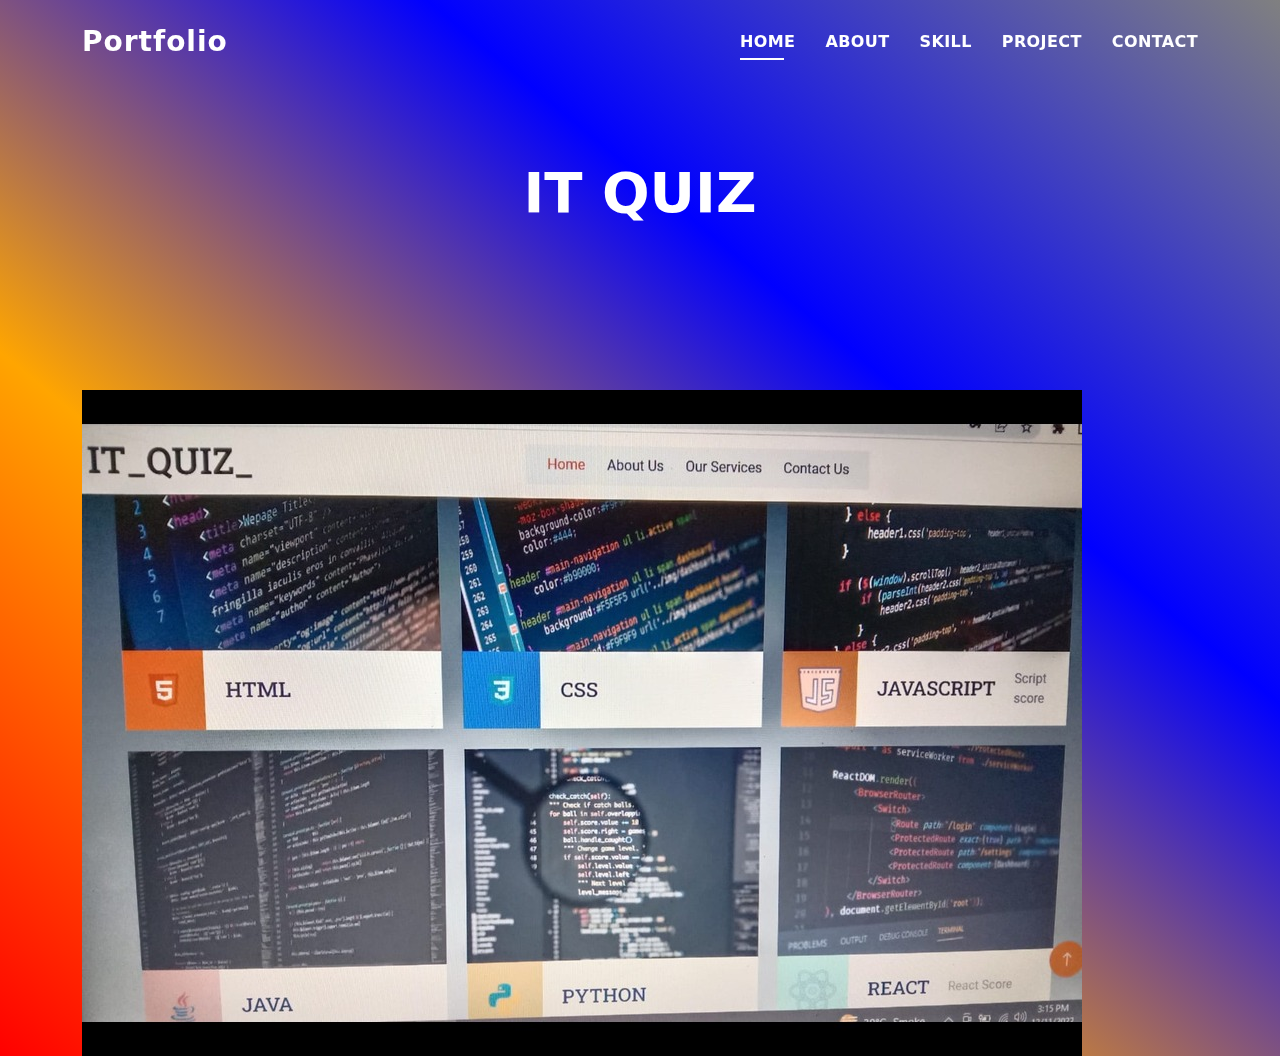
<file: project2.html>
<!DOCTYPE html>
<html lang="en">

<head>
  <meta charset="utf-8">
  <meta content="width=device-width, initial-scale=1.0" name="viewport">

  <title>Portpolio</title>
  <meta content="" name="description">
  <meta content="" name="keywords">



  <!-- Vendor CSS Files -->
  <link href="assets/vendor/bootstrap/css/bootstrap.min.css" rel="stylesheet">
  <link href="assets/vendor/bootstrap-icons/bootstrap-icons.css" rel="stylesheet">
  <link href="assets/vendor/glightbox/css/glightbox.min.css" rel="stylesheet">
  <link href="assets/vendor/swiper/swiper-bundle.min.css" rel="stylesheet">

  <!-- Template Main CSS File -->
  <link href="assets/css/style.css" rel="stylesheet">

 
</head>

<body>

  <!-- ======= Header ======= -->
  <header id="header" class="fixed-top">
    <div class="container d-flex align-items-center justify-content-between">

      <h1 class="logo"><a href="index.html">Portfolio</a></h1>
      <!-- Uncomment below if you prefer to use an image logo -->
      <!-- <a href="index.html" class="logo"><img src="assets/img/logo.png" alt="" class="img-fluid"></a>-->

        <nav id="navbar" class="navbar">
          <ul>
            <li><a class="nav-link scrollto active" href="index.html">Home</a></li>
            <li><a class="nav-link scrollto" href="index.html">About</a></li>
            <li><a class="nav-link scrollto " href="index.html">Skill</a></li>
            <li><a class="nav-link scrollto " href="index.html">Project</a></li>
            <li><a class="nav-link scrollto" href="index.html">Contact</a></li>
          </ul>
          <i class="bi bi-list mobile-nav-toggle"></i>
        </nav><!-- .navbar -->
  
      </div>
    </header><!-- End Header -->

  <div class="hero hero-single route bg-image" >
    <div></div>
    <div class="hero-content display-table">
      <div class="table-cell">
        <div class="container">
          <h2 class="hero-title mb-10">IT QUIZ</h2>
          <ol class="breadcrumb d-flex justify-content-center">
          </ol>
        </div>
      </div>
    </div>  
  </div>

  <main id="main">

    <!-- ======= Portfolio Details Section ======= -->
    <section id="portfolio-details" class="portfolio-details">
      <div class="container">

        <div class="row gy-5">

          <div class="col-xs-5">
            <div class="portfolio-details-slider swiper">
              <div class="swiper-wrapper align-items-center">

                <div >
                  <img src="assets/img/it.jpeg"   alt="">
                </div>
            </div> 
        </div>
    </div>
    </section><!-- End Portfolio Details Section -->

  </main><!-- End #main -->

 

  <div id="preloader"></div>
  <a href="index.html" class="back-to-top d-flex align-items-center justify-content-center"><i class="bi bi-arrow-up-short"></i></a>

  <!-- Vendor JS Files -->
  <script src="assets/vendor/purecounter/purecounter_vanilla.js"></script>
  <script src="assets/vendor/bootstrap/js/bootstrap.bundle.min.js"></script>
  <script src="assets/vendor/glightbox/js/glightbox.min.js"></script>
  <script src="assets/vendor/swiper/swiper-bundle.min.js"></script>
  <script src="assets/vendor/typed.js/typed.min.js"></script>
  <script src="assets/vendor/php-email-form/validate.js"></script>

  <!-- Template Main JS File -->
  <script src="assets/js/main.js"></script>

</body>

</html>
</file>
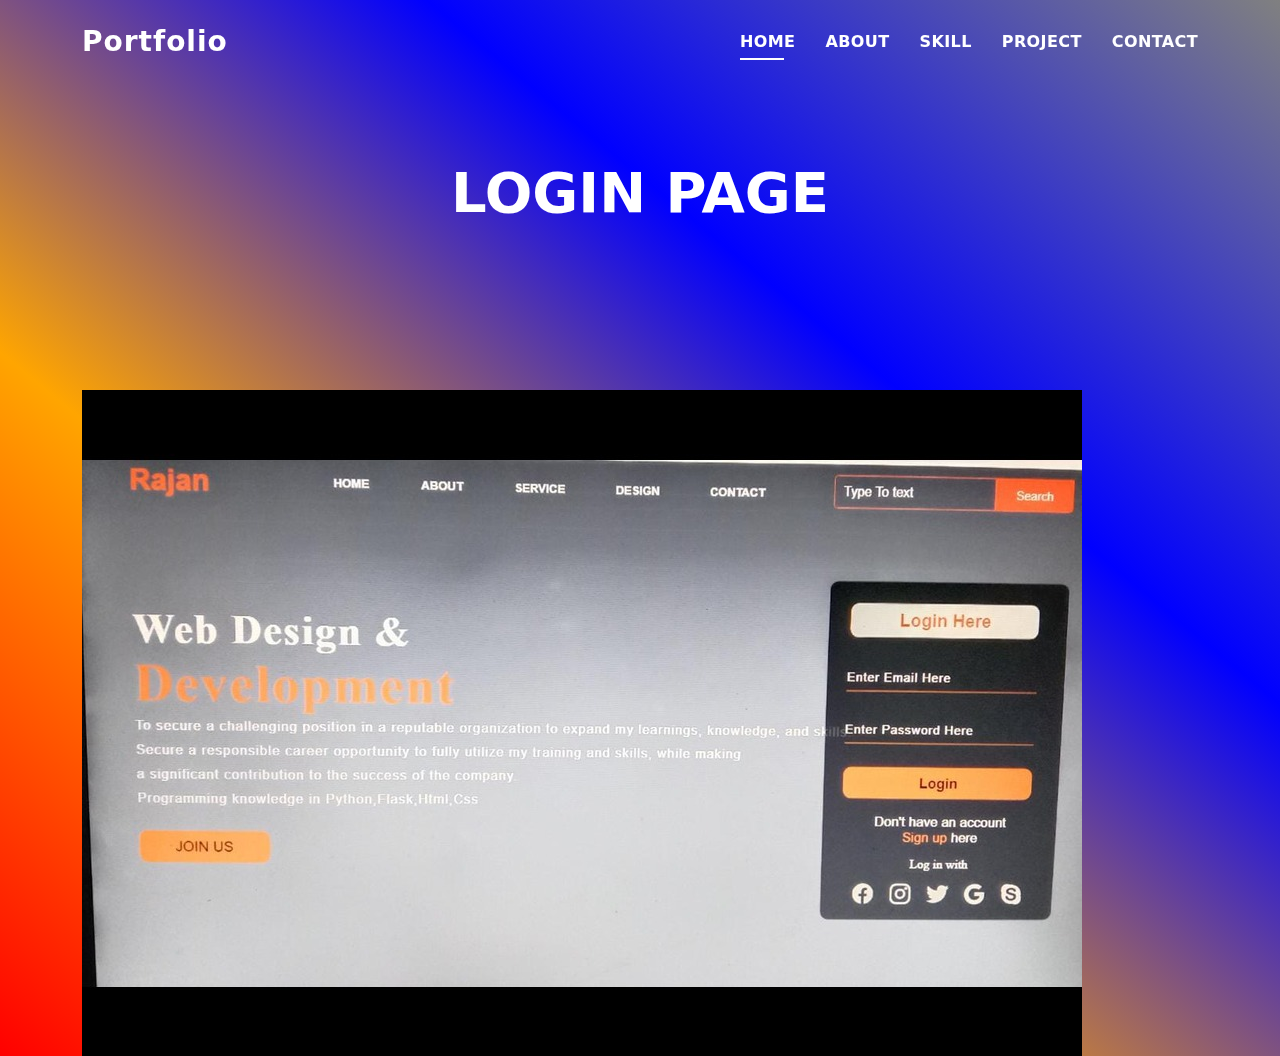
<file: project3.html>
<!DOCTYPE html>
<html lang="en">

<head>
  <meta charset="utf-8">
  <meta content="width=device-width, initial-scale=1.0" name="viewport">

  <title>Portpolio</title>
  <meta content="" name="description">
  <meta content="" name="keywords">



  <!-- Vendor CSS Files -->
  <link href="assets/vendor/bootstrap/css/bootstrap.min.css" rel="stylesheet">
  <link href="assets/vendor/bootstrap-icons/bootstrap-icons.css" rel="stylesheet">
  <link href="assets/vendor/glightbox/css/glightbox.min.css" rel="stylesheet">
  <link href="assets/vendor/swiper/swiper-bundle.min.css" rel="stylesheet">

  <!-- Template Main CSS File -->
  <link href="assets/css/style.css" rel="stylesheet">

 
</head>

<body>

  <!-- ======= Header ======= -->
  <header id="header" class="fixed-top">
    <div class="container d-flex align-items-center justify-content-between">

      <h1 class="logo"><a href="index.html">Portfolio</a></h1>
      <!-- Uncomment below if you prefer to use an image logo -->
      <!-- <a href="index.html" class="logo"><img src="assets/img/logo.png" alt="" class="img-fluid"></a>-->

        <nav id="navbar" class="navbar">
          <ul>
            <li><a class="nav-link scrollto active" href="index.html">Home</a></li>
            <li><a class="nav-link scrollto" href="index.html">About</a></li>
            <li><a class="nav-link scrollto " href="index.html">Skill</a></li>
            <li><a class="nav-link scrollto " href="index.html">Project</a></li>
            <li><a class="nav-link scrollto" href="index.html">Contact</a></li>
          </ul>
          <i class="bi bi-list mobile-nav-toggle"></i>
        </nav><!-- .navbar -->
  
      </div>
    </header><!-- End Header -->

  <div class="hero hero-single route bg-image" >
    <div></div>
    <div class="hero-content display-table">
      <div class="table-cell">
        <div class="container">
          <h2 class="hero-title mb-10">LOGIN PAGE</h2>
          <ol class="breadcrumb d-flex justify-content-center">
          </ol>
        </div>
      </div>
    </div>  
  </div>

  <main id="main">

    <!-- ======= Portfolio Details Section ======= -->
    <section id="portfolio-details" class="portfolio-details">
      <div class="container">

        <div class="row gy-5">

          <div class="col-xs-5">
            <div class="portfolio-details-slider swiper">
              <div class="swiper-wrapper align-items-center">

                <div >
                  <img src="assets/img/login.jpeg"   alt="">
                </div>
            </div>    
        </div>
        </div>
    </section><!-- End Portfolio Details Section -->

  </main><!-- End #main -->

 

  <div id="preloader"></div>
  <a href="index.html" class="back-to-top d-flex align-items-center justify-content-center"><i class="bi bi-arrow-up-short"></i></a>

  <!-- Vendor JS Files -->
  <script src="assets/vendor/purecounter/purecounter_vanilla.js"></script>
  <script src="assets/vendor/bootstrap/js/bootstrap.bundle.min.js"></script>
  <script src="assets/vendor/glightbox/js/glightbox.min.js"></script>
  <script src="assets/vendor/swiper/swiper-bundle.min.js"></script>
  <script src="assets/vendor/typed.js/typed.min.js"></script>
  <script src="assets/vendor/php-email-form/validate.js"></script>

  <!-- Template Main JS File -->
  <script src="assets/js/main.js"></script>

</body>

</html>
</file>
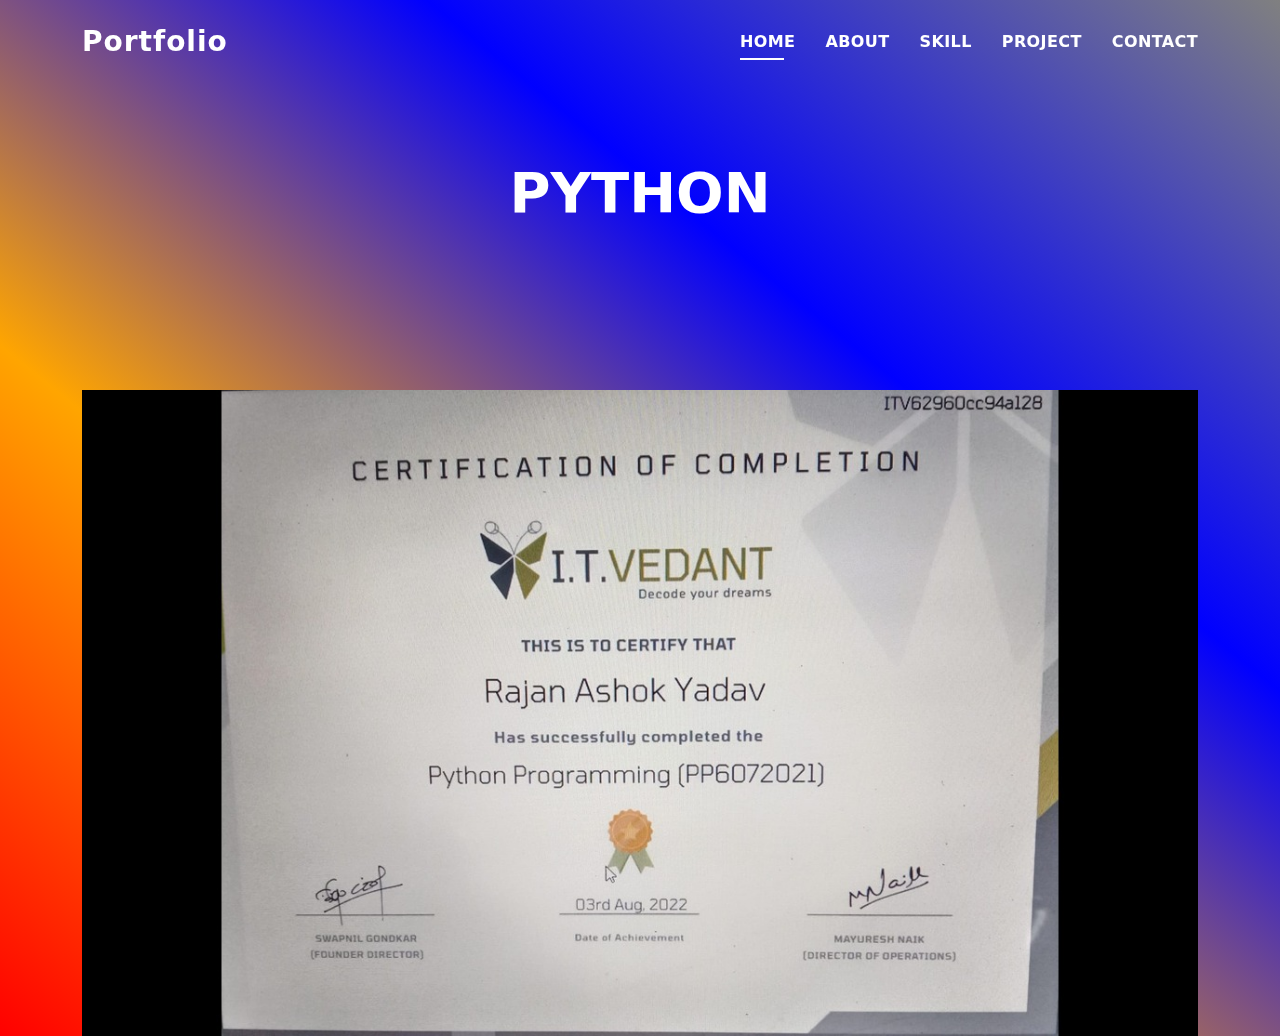
<file: python.html>
<!DOCTYPE html>
<html lang="en">

<head>
  <meta charset="utf-8">
  <meta content="width=device-width, initial-scale=1.0" name="viewport">

  <title>Portpolio</title>
  <meta content="" name="description">
  <meta content="" name="keywords">



  <!-- Vendor CSS Files -->
  <link href="assets/vendor/bootstrap/css/bootstrap.min.css" rel="stylesheet">
  <link href="assets/vendor/bootstrap-icons/bootstrap-icons.css" rel="stylesheet">
  <link href="assets/vendor/glightbox/css/glightbox.min.css" rel="stylesheet">
  <link href="assets/vendor/swiper/swiper-bundle.min.css" rel="stylesheet">

  <!-- Template Main CSS File -->
  <link href="assets/css/style.css" rel="stylesheet">

 
</head>

<body>

  <!-- ======= Header ======= -->
  <header id="header" class="fixed-top">
    <div class="container d-flex align-items-center justify-content-between">

      <h1 class="logo"><a href="index.html">Portfolio</a></h1>
      <!-- Uncomment below if you prefer to use an image logo -->
      <!-- <a href="index.html" class="logo"><img src="assets/img/logo.png" alt="" class="img-fluid"></a>-->

        <nav id="navbar" class="navbar">
          <ul>
            <li><a class="nav-link scrollto active" href="index.html">Home</a></li>
            <li><a class="nav-link scrollto" href="index.html">About</a></li>
            <li><a class="nav-link scrollto " href="index.html">Skill</a></li>
            <li><a class="nav-link scrollto " href="index.html">Project</a></li>
            <li><a class="nav-link scrollto" href="index.html">Contact</a></li>
          </ul>
          <i class="bi bi-list mobile-nav-toggle"></i>
        </nav><!-- .navbar -->
  
      </div>
    </header><!-- End Header -->

  <div class="hero hero-single route bg-image" >
    <div></div>
    <div class="hero-content display-table">
      <div class="table-cell">
        <div class="container">
          <h2 class="hero-title mb-10">Python</h2>
          <ol class="breadcrumb d-flex justify-content-center">
          </ol>
        </div>
      </div>
    </div>  
  </div>

  <main id="main">

    <!-- ======= Portfolio Details Section ======= -->
    <section id="portfolio-details" class="portfolio-details">
      <div class="container">

        <div class="row gy-5">

          <div class="col-xs-5">
            <div class="portfolio-details-slider swiper">
              <div class="swiper-wrapper align-items-center">

                <div >
                  <img src="assets/img/pg.jpeg"   alt="">
                </div>


              
          </div>    

         
            

        </div>

      </div>
    </section><!-- End Portfolio Details Section -->

  </main><!-- End #main -->

 

  <div id="preloader"></div>
  <a href="index.html" class="back-to-top d-flex align-items-center justify-content-center"><i class="bi bi-arrow-up-short"></i></a>

  <!-- Vendor JS Files -->
  <script src="assets/vendor/purecounter/purecounter_vanilla.js"></script>
  <script src="assets/vendor/bootstrap/js/bootstrap.bundle.min.js"></script>
  <script src="assets/vendor/glightbox/js/glightbox.min.js"></script>
  <script src="assets/vendor/swiper/swiper-bundle.min.js"></script>
  <script src="assets/vendor/typed.js/typed.min.js"></script>
  <script src="assets/vendor/php-email-form/validate.js"></script>

  <!-- Template Main JS File -->
  <script src="assets/js/main.js"></script>

</body>

</html>
</file>
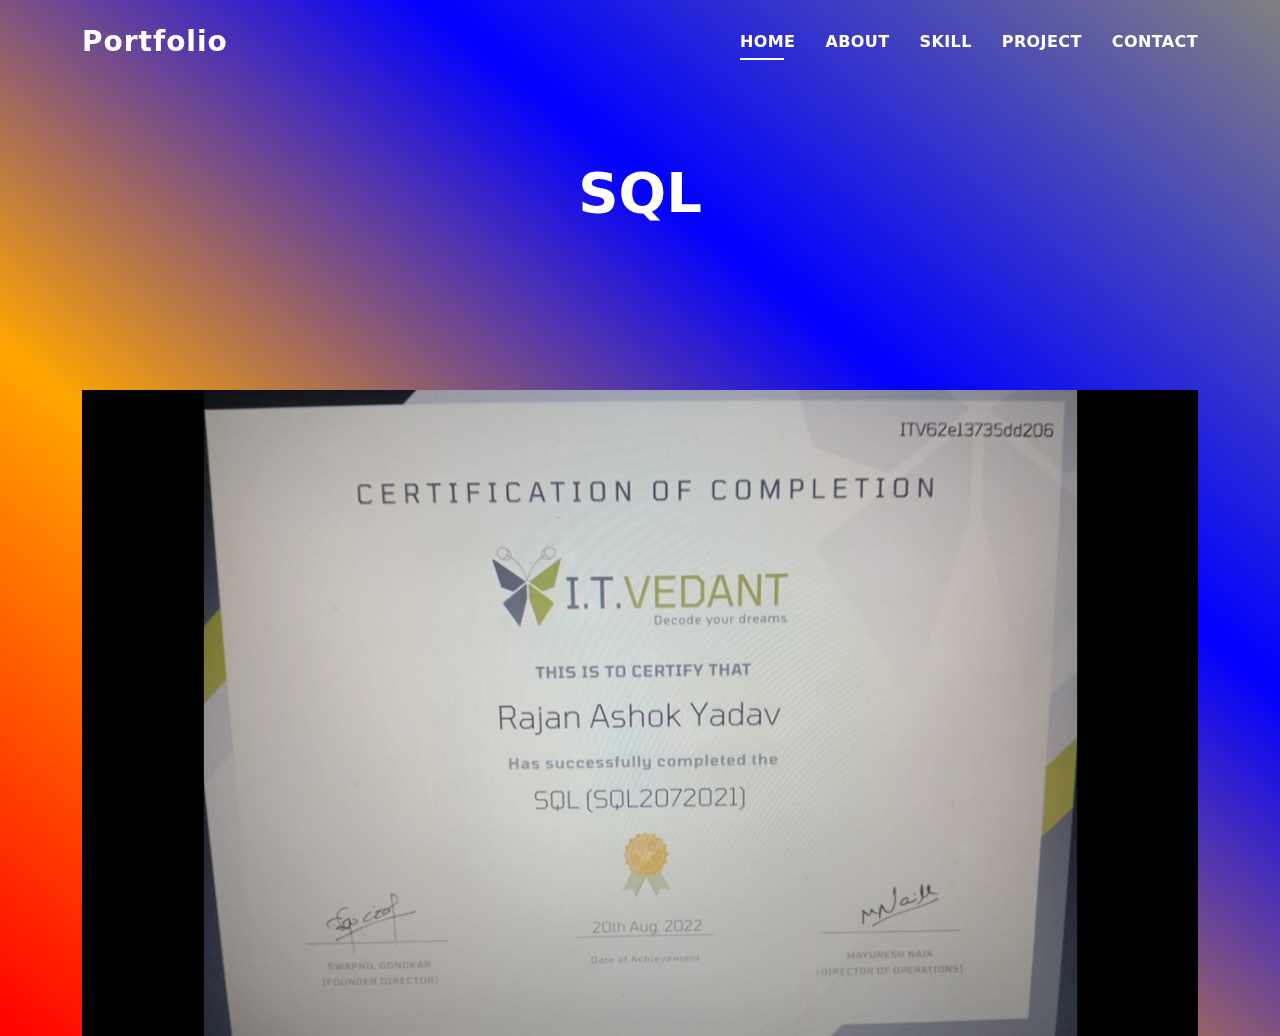
<file: sql.html>
<!DOCTYPE html>
<html lang="en">

<head>
  <meta charset="utf-8">
  <meta content="width=device-width, initial-scale=1.0" name="viewport">

  <title>Portpolio</title>
  <meta content="" name="description">
  <meta content="" name="keywords">



  <!-- Vendor CSS Files -->
  <link href="assets/vendor/bootstrap/css/bootstrap.min.css" rel="stylesheet">
  <link href="assets/vendor/bootstrap-icons/bootstrap-icons.css" rel="stylesheet">
  <link href="assets/vendor/glightbox/css/glightbox.min.css" rel="stylesheet">
  <link href="assets/vendor/swiper/swiper-bundle.min.css" rel="stylesheet">

  <!-- Template Main CSS File -->
  <link href="assets/css/style.css" rel="stylesheet">

 
</head>

<body>

  <!-- ======= Header ======= -->
  <header id="header" class="fixed-top">
    <div class="container d-flex align-items-center justify-content-between">

      <h1 class="logo"><a href="index.html">Portfolio</a></h1>
      <!-- Uncomment below if you prefer to use an image logo -->
      <!-- <a href="index.html" class="logo"><img src="assets/img/logo.png" alt="" class="img-fluid"></a>-->

        <nav id="navbar" class="navbar">
          <ul>
            <li><a class="nav-link scrollto active" href="index.html">Home</a></li>
            <li><a class="nav-link scrollto" href="index.html">About</a></li>
            <li><a class="nav-link scrollto " href="index.html">Skill</a></li>
            <li><a class="nav-link scrollto " href="index.html">Project</a></li>
            <li><a class="nav-link scrollto" href="index.html">Contact</a></li>
          </ul>
          <i class="bi bi-list mobile-nav-toggle"></i>
        </nav><!-- .navbar -->
  
      </div>
    </header><!-- End Header -->

  <div class="hero hero-single route bg-image" >
    <div></div>
    <div class="hero-content display-table">
      <div class="table-cell">
        <div class="container">
          <h2 class="hero-title mb-10">SQL</h2>
          <ol class="breadcrumb d-flex justify-content-center">
          </ol>
        </div>
      </div>
    </div>  
  </div>

  <main id="main">

    <!-- ======= Portfolio Details Section ======= -->
    <section id="portfolio-details" class="portfolio-details">
      <div class="container">

        <div class="row gy-5">

          <div class="col-xs-5">
            <div class="portfolio-details-slider swiper">
              <div class="swiper-wrapper align-items-center">

                <div >
                  <img src="assets/img/sql.jpeg"   alt="">
                </div>


              
          </div>    

         
            

        </div>

      </div>
    </section><!-- End Portfolio Details Section -->

  </main><!-- End #main -->

 

  <div id="preloader"></div>
  <a href="index.html" class="back-to-top d-flex align-items-center justify-content-center"><i class="bi bi-arrow-up-short"></i></a>

  <!-- Vendor JS Files -->
  <script src="assets/vendor/purecounter/purecounter_vanilla.js"></script>
  <script src="assets/vendor/bootstrap/js/bootstrap.bundle.min.js"></script>
  <script src="assets/vendor/glightbox/js/glightbox.min.js"></script>
  <script src="assets/vendor/swiper/swiper-bundle.min.js"></script>
  <script src="assets/vendor/typed.js/typed.min.js"></script>
  <script src="assets/vendor/php-email-form/validate.js"></script>

  <!-- Template Main JS File -->
  <script src="assets/js/main.js"></script>

</body>

</html>
</file>
<file: assets/css/style.css>
body {
  background: #bdc3c7;  /* fallback for old browsers */
  background: -webkit-linear-gradient(to right, #2c3e50, #bdc3c7);  /* Chrome 10-25, Safari 5.1-6 */
  background: linear-gradient(to right, #2c3e50, #bdc3c7); /* W3C, IE 10+/ Edge, Firefox 16+, Chrome 26+, Opera 12+, Safari 7+ */

  background-color: #f5f5f5;
  color: #4e4e4e;
  background: linear-gradient(to left bottom,
    grey,blue,orange,red   );
}

h1,
h2,
h3,
h4,
h5,
h6 {
  color: #1e1e1e;
}

a {
  color: #1e1e1e;
  text-decoration: none;
  transition: all 0.5s ease-in-out;
}

a:hover {
  color: #0078ff;
  text-decoration: none;
  transition: all 0.5s ease-in-out;
}

.p-r {
  position: relative;
}

.color-a {
  text-decoration: none;
  color: #0078ff;
}

.color-d {
  color: #f5f5f5;
}

.color-text-a {
  text-decoration: none;
  color: #4e4e4e;
}

.box-shadow,
.card-blog,
.work-box,
.service-box,
.paralax-mf {
  box-shadow: 0 13px 8px -10px rgba(0, 0, 0, 0.1);
}

.box-shadow-a,
.button:hover {
  text-decoration: none;
  box-shadow: 0 0 0 4px #cde1f8;
}

.display-5 {
  font-size: 2.5rem;
  font-weight: 300;
  line-height: 1.1;
}

.display-6 {
  font-size: 2rem;
  font-weight: 300;
  line-height: 1.1;
}

.avatar {
  width: 32px;
  height: 32px;
  margin-right: 4px;
  overflow: hidden;
}

.bg-image {
  background-repeat: no-repeat;
  background-attachment: fixed;
  background-size: cover;
  background-position: center center;
}

@media (max-width: 1024px) {
  .bg-image {
    background-attachment: scroll;
  }
}

.overlay-mf {
  background-color: #0078ff;
}

.overlay-mf {
  position: absolute;
  top: 0;
  left: 0px;
  padding: 0;
  height: 100%;
  width: 100%;
  opacity: 0.7;
}

.paralax-mf {
  position: relative;
  padding: 8rem 0;
}

.display-table {
  width: 100%;
  height: 100%;
  display: table;
}

.table-cell {
  display: table-cell;
  vertical-align: middle;
}

/*--/ Sections /--*/
.sect-4 {
  padding: 4rem 0;
}

.sect-pt4 {
  padding-top: 4rem;
}

.sect-mt4 {
  margin-top: 4rem;
}

/*--/ Title s /--*/
.title-s {
  font-weight: 600;
  color: #1e1e1e;
  font-size: 1.1rem;
}

/*--/ Title A /--*/
.title-box {
  margin-bottom: 4rem;
}

.title-a {
  text-decoration: none;
  font-size: 3rem;
  font-weight: bold;
  text-transform: uppercase;
}

.subtitle-a {
  text-decoration: none;
  color: #4e4e4e;
}

.line-mf {
  width: 40px;
  height: 5px;
  background-color: #0078ff;
  margin: 0 auto;
}

/*--/ Title Left /--*/
.title-box-2 {
  margin-bottom: 3rem;
}

.title-left {
  font-size: 2rem;
  position: relative;
}

.title-left:before {
  content: "";
  position: absolute;
  height: 3px;
  background-color: #0078ff;
  width: 100px;
  bottom: -12px;
}

/*------/ Box /------*/
.box-pl2 {
  padding-left: 2rem;
}

.box-shadow-full {
  padding: 3rem 1.25rem;
  position: relative;
  background-color: #fff;
  margin-bottom: 3rem;
  z-index: 2;
  box-shadow: 0 1px 1px 0 rgba(0, 0, 0, 0.06), 0 2px 5px 0 rgba(0, 0, 0, 0.2);
      background: linear-gradient(to left bottom, grey,lime,orange,blue );
}

@media (min-width: 768px) {
  .box-shadow-full {
    padding: 3rem;
  }
}

/*------/ Socials /------*/
.socials {
  padding: 1.5rem 0;
}

.socials ul li {
  display: inline-block;
}

.socials .ico-circle {
  height: 40px;
  width: 40px;
  font-size: 1.2rem;
  border-radius: 50%;
  line-height: 1.6;
  margin: 0 15px 0 0;
  box-shadow: 0 0 0 3px #0078ff;
  transition: all 500ms ease;
}

.socials .ico-circle:hover {
  background-color: #0078ff;
  color: #fff;
  box-shadow: 0 0 0 3px #cde1f8;
  transition: all 500ms ease;
}

/*------/ Ul resect /------*/
.ul-resect,
.widget-tags ul,
.widget-sidebar .list-sidebar,
.box-comments .list-comments,
.blog-wrapper .post-meta ul,
.list-ico,
.socials ul {
  list-style: none;
  padding-left: 0;
  margin-bottom: 0;
}

.list-ico {
  line-height: 2;
}

.list-ico span {
  color: #0078ff;
  margin-right: 10px;
}

/*------/ Ico Circle /------*/
.ico-circle {
  height: 100px;
  width: 100px;
  font-size: 2rem;
  border-radius: 50%;
  line-height: 1.55;
  margin: 0 auto;
  text-align: center;
  box-shadow: 0 0 0 10px #0078ff;
  display: block;
}

/*------/ Owl Carousel /------*/
.owl-theme .owl-dots {
  text-align: center;
  margin-top: 18px;
}

.owl-theme .owl-dots .owl-dot {
  display: inline-block;
}

.owl-theme .owl-dots .owl-dot span {
  width: 18px;
  height: 7px;
  margin: 5px 5px;
  background: #cde1f8;
  border: 0px solid #cde1f8;
  display: block;
  transition: all 0.6s ease-in-out;
  cursor: pointer;
}

.owl-theme .owl-dots .owl-dot:hover span {
  background-color: #cde1f8;
}

.owl-theme .owl-dots .owl-dot.active span {
  background-color: #1B1B1B;
  width: 25px;
}

/*--/ Scrolltop s /--*/
.scrolltop-mf {
  position: relative;
  display: none;
}

.scrolltop-mf span {
  z-index: 999;
  position: fixed;
  width: 42px;
  height: 42px;
  background-color: #0078ff;
  opacity: 0.7;
  font-size: 1.6rem;
  line-height: 1.5;
  text-align: center;
  color: #fff;
  top: auto;
  left: auto;
  right: 30px;
  bottom: 50px;
  cursor: pointer;
  border-radius: 50%;
}

/*--------------------------------------------------------------
# Back to top button
--------------------------------------------------------------*/
.back-to-top {
  position: fixed;
  visibility: hidden;
  opacity: 0;
  right: 15px;
  bottom: 15px;
  z-index: 996;
  background: #0078ff;
  width: 40px;
  height: 40px;
  border-radius: 50px;
  transition: all 0.4s;
}

.back-to-top i {
  font-size: 28px;
  color: #fff;
  line-height: 0;
}

.back-to-top:hover {
  background: #298eff;
  color: #fff;
}

.back-to-top.active {
  visibility: visible;
  opacity: 1;
}

/*------/ Prelaoder /------*/
#preloader {
  position: fixed;
  top: 0;
  left: 0;
  right: 0;
  bottom: 0;
  z-index: 9999;
  overflow: hidden;
  background: #fff;
}

#preloader:before {
  content: "";
  position: fixed;
  top: calc(50% - 30px);
  left: calc(50% - 30px);
  border: 6px solid #f2f2f2;
  border-top: 6px solid #0078ff;
  border-radius: 50%;
  width: 60px;
  height: 60px;
  -webkit-animation: animate-preloader 1s linear infinite;
  animation: animate-preloader 1s linear infinite;
}

@-webkit-keyframes animate-preloader {
  0% {
    transform: rotate(0deg);
  }

  100% {
    transform: rotate(360deg);
  }
}

@keyframes animate-preloader {
  0% {
    transform: rotate(0deg);
  }

  100% {
    transform: rotate(360deg);
  }
}

/*------/ Button /------*/
.button {
  display: inline-block;
  padding: 0.3rem 0.6rem;
  text-align: center;
  vertical-align: middle;
  -webkit-user-select: none;
  -moz-user-select: none;
  user-select: none;
  font-size: 1rem;
  border-radius: 0.3rem;
  border: 1px solid transparent;
  transition: all 500ms ease;
  cursor: pointer;
}

.button:focus {
  outline: 0;
}

.button:hover {
  background-color: #0062d3;
  color: #fff;
  transition: all 500ms ease;
}

.button-a {
  text-decoration: none;
  background-color: #0078ff;
  color: #fff;
  border-color: #cde1f8;
}

.button-big {
  padding: 0.9rem 2.3rem;
  font-size: 1.2rem;
}

.button-rouded {
  border-radius: 5rem;
}

.btn-lg {
  padding: 0.5rem 1rem;
  font-size: 1.25rem;
  line-height: 1.5;
  border-radius: 0.3rem;
}

/*--------------------------------------------------------------
# Header
--------------------------------------------------------------*/
#header {
  transition: all 0.5s;
  z-index: 997;
  padding: 20px 0;
}

#header .logo {
  font-size: 28px;
  margin: 0;
  padding: 0;
  font-weight: 600;
  letter-spacing: 1px;
}

#header .logo a {
  color: #fff;
}

#header .logo img {
  max-height: 40px;
}

#header.header-scrolled {
  background: rgba(0, 0, 0, 0.9);
  padding: 12px 0;
}

/*--------------------------------------------------------------
# Navigation Menu
--------------------------------------------------------------*/
/**
* Desktop Navigation 
*/
.navbar {
  padding: 0;
}

.navbar ul {
  margin: 0;
  padding: 0;
  display: flex;
  list-style: none;
  align-items: center;
}

.navbar li {
  position: relative;
}

.navbar>ul>li {
  white-space: nowrap;
  padding: 10px 0 10px 30px;
}

.navbar a,
.navbar a:focus {
  display: flex;
  align-items: center;
  justify-content: space-between;
  color: #fff;
  font-size: 16px;
  font-weight: 600;
  padding: 0;
  white-space: nowrap;
  transition: 0.3s;
  letter-spacing: 0.4px;
  position: relative;
  text-transform: uppercase;
}

.navbar a i,
.navbar a:focus i {
  font-size: 12px;
  line-height: 0;
  margin-left: 5px;
}

.navbar>ul>li>a:before {
  content: "";
  position: absolute;
  width: 100%;
  height: 2px;
  bottom: -6px;
  left: 0;
  width: 0;
  background-color: #fff;
  visibility: hidden;
  transition: all 0.3s ease-in-out 0s;
}

.navbar a:hover:before,
.navbar li:hover>a:before,
.navbar .active:before {
  visibility: visible;
  width: 80%;
}

.navbar a:hover,
.navbar .active,
.navbar .active:focus,
.navbar li:hover>a {
  color: #fff;
}

.navbar .dropdown ul {
  display: block;
  position: absolute;
  left: 30px;
  top: calc(100% + 30px);
  margin: 0;
  padding: 10px 0;
  z-index: 99;
  opacity: 0;
  visibility: hidden;
  background: #fff;
  box-shadow: 0px 0px 30px rgba(127, 137, 161, 0.25);
  transition: 0.3s;
}

.navbar .dropdown ul li {
  min-width: 200px;
}

.navbar .dropdown ul a {
  padding: 10px 20px;
  font-size: 14px;
  text-transform: none;
  color: #4e4e4e;
}

.navbar .dropdown ul a i {
  font-size: 12px;
}

.navbar .dropdown ul a:hover,
.navbar .dropdown ul .active:hover,
.navbar .dropdown ul li:hover>a {
  color: #0078ff;
}

.navbar .dropdown:hover>ul {
  opacity: 1;
  top: 100%;
  visibility: visible;
}

.navbar .dropdown .dropdown ul {
  top: 0;
  left: calc(100% - 30px);
  visibility: hidden;
}

.navbar .dropdown .dropdown:hover>ul {
  opacity: 1;
  top: 0;
  left: 100%;
  visibility: visible;
}

@media (max-width: 1366px) {
  .navbar .dropdown .dropdown ul {
    left: -90%;
  }

  .navbar .dropdown .dropdown:hover>ul {
    left: -100%;
  }
}

/**
* Mobile Navigation 
*/
.mobile-nav-toggle {
  color: #fff;
  font-size: 28px;
  cursor: pointer;
  display: none;
  line-height: 0;
  transition: 0.5s;
}

@media (max-width: 991px) {
  .mobile-nav-toggle {
    display: block;
  }

  .navbar ul {
    display: none;
  }
}

.navbar-mobile {
  position: fixed;
  overflow: hidden;
  top: 0;
  right: 0;
  left: 0;
  bottom: 0;
  background: rgba(78, 78, 78, 0.9);
  transition: 0.3s;
  z-index: 999;
}

.navbar-mobile .mobile-nav-toggle {
  position: absolute;
  top: 15px;
  right: 15px;
}

.navbar-mobile ul {
  display: block;
  position: absolute;
  top: 55px;
  right: 15px;
  bottom: 15px;
  left: 15px;
  padding: 10px 0;
  background-color: #fff;
  overflow-y: auto;
  transition: 0.3s;
}

.navbar-mobile>ul>li {
  padding: 0;
}

.navbar-mobile a:hover:before,
.navbar-mobile li:hover>a:before,
.navbar-mobile .active:before {
  visibility: hidden;
}

.navbar-mobile a,
.navbar-mobile a:focus {
  padding: 10px 20px;
  font-size: 15px;
  color: #4e4e4e;
}

.navbar-mobile a:hover,
.navbar-mobile .active,
.navbar-mobile li:hover>a {
  color: #0078ff;
}

.navbar-mobile .getstarted,
.navbar-mobile .getstarted:focus {
  margin: 15px;
}

.navbar-mobile .dropdown ul {
  position: static;
  display: none;
  margin: 10px 20px;
  padding: 10px 0;
  z-index: 99;
  opacity: 1;
  visibility: visible;
  background: #fff;
  box-shadow: 0px 0px 30px rgba(127, 137, 161, 0.25);
}

.navbar-mobile .dropdown ul li {
  min-width: 200px;
}

.navbar-mobile .dropdown ul a {
  padding: 10px 20px;
}

.navbar-mobile .dropdown ul a i {
  font-size: 12px;
}

.navbar-mobile .dropdown ul a:hover,
.navbar-mobile .dropdown ul .active:hover,
.navbar-mobile .dropdown ul li:hover>a {
  color: #0078ff;
}

.navbar-mobile .dropdown>.dropdown-active {
  display: block;
}

/*--------------------------------------------------------------
# Hero Section
--------------------------------------------------------------*/
.hero {
  height: 100vh;
  position: relative;
  color: #fff;
}

.hero .hero-content {
  text-align: center;
  position: absolute;
}

.hero .overlay-itro {
  background-color: rgba(0, 0, 0, 0.6);
  position: absolute;
  top: 0;
  left: 0px;
  padding: 0;
  height: 100%;
  width: 100%;
  opacity: 0.9;
}

.hero .hero-title {
  color: #fff;
  font-weight: 600;
  font-size: 3rem;
}

@media (min-width: 768px) {
  .hero .hero-title {
    font-size: 4.5rem;
  }
}

.hero .hero-subtitle {
  font-size: 1.5rem;
  font-weight: 600;
}

@media (min-width: 768px) {
  .hero .hero-subtitle {
    font-size: 2.5rem;
  }
}

.hero .text-slider-items {
  display: none;
}

.hero-single {
  height: 350px;
}

.hero-single .hero-content {
  margin-top: 30px;
}

.hero-single .hero-title {
  text-transform: uppercase;
  font-size: 3rem;
}

@media (min-width: 768px) {
  .hero-single .hero-title {
    font-size: 3.5rem;
  }
}

.hero-single .breadcrumb {
  background-color: transparent;
  color: #0078ff;
}

.hero-single .breadcrumb .breadcrumb-item:before {
  color: #cde1f8;
}

.hero-single .breadcrumb .breadcrumb-item.active {
  color: #cde1f8;
}

.hero-single .breadcrumb a {
  color: #fff;
}

/*--------------------------------------------------------------
# About
--------------------------------------------------------------*/
.about-mf .box-shadow-full {
  padding-top: 4rem;
  padding-bottom: 4rem;
  background: linear-gradient(to left bottom, grey,orange,yellow );
}

.about-mf .about-img {
  margin-bottom: 2rem;
}

.about-mf .about-img img {
  margin-left: 10px;
}

@media (min-width: 767px) {
  .about-mf .box-pl2 {
    margin-top: 3rem;
    padding-left: 0rem;
  }
}

.skill-mf span {
  color: #4e4e4e;
}

.skill-mf .progress {
  background-color: #cde1f8;
  margin: 0.5rem 0 1.2rem 0;
  border-radius: 0;
  height: 0.7rem;
}

.skill-mf .progress .progress-bar {
  height: 0.7rem;
  background-color: #0078ff;
}

/*--------------------------------------------------------------
# Services
--------------------------------------------------------------*/
.service-box {
  background-color: #fff;
  padding: 2.5rem 1.3rem;
  border-radius: 1rem;
  margin-bottom: 3rem;
  text-align: center;
}

.service-box:hover .ico-circle {
  transition: all 500ms ease;
  color: #fff;
  background-color: #0078ff;
  box-shadow: 0 0 0 10px #cde1f8;
}

.service-box .service-ico {
  margin-bottom: 1rem;
  color: #1e1e1e;
}

.service-box .ico-circle {
  transition: all 500ms ease;
  display: inline-flex;
  align-items: center;
  justify-content: center;
}

.service-box .ico-circle i {
  line-height: 0;
  font-size: 40px;
}

.service-box .s-title {
  font-size: 1.4rem;
  text-transform: uppercase;
  text-align: center;
  padding: 0.4rem 0;
}

.service-box .s-description {
  color: #4e4e4e;
}

/*--------------------------------------------------------------
# Counter
--------------------------------------------------------------*/
.counter-box {
  color: #fff;
  text-align: center;
}

@media (min-width: 577px) {
  .counter-box {
    margin-bottom: 1.8rem;
  }
}

.counter-ico {
  margin-bottom: 1rem;
}

.counter-ico .ico-circle {
  height: 60px;
  width: 60px;
  line-height: 1.5;
  box-shadow: 0 0 0 10px #cde1f8;
}

.counter-num .counter {
  font-size: 2rem;
  margin-bottom: 0;
}

/*--------------------------------------------------------------
# Portfolio
--------------------------------------------------------------*/
.work-box {
  margin-bottom: 3rem;
  -webkit-backface-visibility: hidden;
  backface-visibility: hidden;
  background-color: #fff;
}

.work-box:hover img {
  transform: scale(1.3);
}

.work-img {
  display: block;
  overflow: hidden;
}

.work-img img {
  transition: all 1s;
}

.work-content {
  padding: 2rem 3% 1rem 4%;
}

.work-content .w-more {
  color: #4e4e4e;
  font-size: 0.8rem;
}

.work-content .w-more .w-ctegory {
  color: #0078ff;
}

.work-content .w-like {
  font-size: 2.5rem;
  color: #0078ff;
  float: right;
}

.work-content .w-like a {
  color: #0078ff;
}

.work-content .w-like .num-like {
  font-size: 0.7rem;
}

.w-title {
  font-size: 1.2rem;
}

/*--------------------------------------------------------------
# Portfolio Details
--------------------------------------------------------------*/
.portfolio-details {
  padding-top: 40px;
}

.portfolio-details .portfolio-details-slider img {
  width: 100%;
}

.portfolio-details .portfolio-details-slider .swiper-pagination {
  margin-top: 20px;
  position: relative;
}

.portfolio-details .portfolio-details-slider .swiper-pagination .swiper-pagination-bullet {
  width: 12px;
  height: 12px;
  background-color: #fff;
  opacity: 1;
  border: 1px solid #0078ff;
}

.portfolio-details .portfolio-details-slider .swiper-pagination .swiper-pagination-bullet-active {
  background-color: #0078ff;
}

.portfolio-details .portfolio-info {
  padding: 30px;
  box-shadow: 0px 0 30px rgba(78, 78, 78, 0.08);
}

.portfolio-details .portfolio-info h3 {
  font-size: 22px;
  font-weight: 700;
  margin-bottom: 20px;
  padding-bottom: 20px;
  border-bottom: 1px solid #eee;
}

.portfolio-details .portfolio-info ul {
  list-style: none;
  padding: 0;
  font-size: 15px;
}

.portfolio-details .portfolio-info ul li+li {
  margin-top: 10px;
}

.portfolio-details .portfolio-description {
  padding-top: 30px;
}

.portfolio-details .portfolio-description h2 {
  font-size: 26px;
  font-weight: 700;
  margin-bottom: 20px;
}

.portfolio-details .portfolio-description p {
  padding: 0;
}

/*--------------------------------------------------------------
# Testimonials
--------------------------------------------------------------*/
.testimonial-box {
  color: #fff;
  text-align: center;
}

.testimonial-box .author-test {
  margin-top: 1rem;
}

.testimonial-box .author-test img {
  margin: 0 auto;
}

.testimonial-box .author {
  color: #fff;
  text-transform: uppercase;
  font-weight: 600;
  margin: 1rem 0;
  display: block;
  font-size: 1.4rem;
}

.testimonial-box .comit {
  font-size: 2rem;
  color: #0078ff;
  background-color: #fff;
  width: 52px;
  height: 52px;
  display: block;
  margin: 0 auto;
  border-radius: 50%;
  line-height: 1.6;
}

@media (min-width: 768px) {
  .testimonial-box .description {
    padding: 0 5rem;
  }
}

@media (min-width: 992px) {
  .testimonial-box .description {
    padding: 0 8rem;
  }
}

@media (min-width: 1200px) {
  .testimonial-box .description {
    padding: 0 13rem;
  }
}

.swiper-pagination {
  margin-top: 20px;
  position: relative;
}

.swiper-pagination .swiper-pagination-bullet {
  width: 12px;
  height: 12px;
  background-color: rgba(255, 255, 255, 0.4);
  opacity: 1;
}

.swiper-pagination .swiper-pagination-bullet-active {
  background-color: #fff;
}

/*--------------------------------------------------------------
# Contact
--------------------------------------------------------------*/
.footer-paralax {
  padding: 4rem 0 0 0;
}

.contact-mf {
  margin-top: 4rem;
}

@media (min-width: 767px) {
  .contact-mf .box-pl2 {
    margin-top: 3rem;
    padding-left: 0rem;
  }
}

.php-email-form .error-message {
  display: none;
  color: #fff;
  background: #ed3c0d;
  text-align: center;
  padding: 15px;
  font-weight: 600;
}

.php-email-form .sent-message {
  display: none;
  color: #fff;
  background: #18d26e;
  text-align: center;
  padding: 15px;
  font-weight: 600;
}

.php-email-form .loading {
  display: none;
  background: #fff;
  text-align: center;
  padding: 15px;
}

.php-email-form .loading:before {
  content: "";
  display: inline-block;
  border-radius: 50%;
  width: 24px;
  height: 24px;
  margin: 0 10px -6px 0;
  border: 3px solid #18d26e;
  border-top-color: #eee;
  -webkit-animation: animate-loading 1s linear infinite;
  animation: animate-loading 1s linear infinite;
}

.php-email-form input,
.php-email-form textarea {
  border-radius: 0;
  box-shadow: none;
  font-size: 14px;
}

.php-email-form input:focus,
.php-email-form textarea:focus {
  border-color: #0078ff;
}

.php-email-form input {
  padding: 10px 15px;
}

.php-email-form textarea {
  padding: 12px 15px;
  margin-bottom: 0;
}

.php-email-form button[type=submit] {
  background: #0078ff;
  border: 0;
  padding: 10px 24px;
  color: #fff;
  transition: 0.4s;
}

.php-email-form button[type=submit]:hover {
  background: #3393ff;
}

@-webkit-keyframes animate-loading {
  0% {
    transform: rotate(0deg);
  }

  100% {
    transform: rotate(360deg);
  }
}

@keyframes animate-loading {
  0% {
    transform: rotate(0deg);
  }

  100% {
    transform: rotate(360deg);
  }
}

/*--------------------------------------------------------------
# Blog
--------------------------------------------------------------*/
@media (min-width: 767px) {
  .card-blog {
    margin-bottom: 3rem;
  }
}

.card-blog .card-body {
  position: relative;
}

.card-blog .card-category-box {
  position: absolute;
  text-align: center;
  top: -16px;
  left: 15px;
  right: 15px;
  line-height: 25px;
  overflow: hidden;
}

.card-blog .card-category {
  display: inline-block;
  color: #fff;
  padding: 0 15px 5px;
  overflow: hidden;
  background-color: #0078ff;
  border-radius: 4px;
}

.card-blog .card-category .category {
  color: #fff;
  display: inline-block;
  text-transform: uppercase;
  font-size: 0.7rem;
  letter-spacing: 0.1px;
  margin-bottom: 0;
}

.card-blog .card-title {
  font-size: 1.3rem;
  margin-top: 0.6rem;
}

.card-blog .card-description {
  color: #4e4e4e;
}

.card-blog .post-author {
  display: inline-block;
}

.card-blog .post-date {
  color: #4e4e4e;
  display: inline-block;
  
}

/*--------------------------------------------------------------
# Blog Single
--------------------------------------------------------------*/
.post-box,
.form-comments,
.box-comments,
.widget-sidebar {
  padding: 2rem;
  background-color: #fff;
  margin-bottom: 3rem;
}

@media (min-width: 768px) {

  .post-box,
  .form-comments,
  .box-comments,
  .widget-sidebar {
    padding: 3rem;
  }
}

.blog-wrapper .article-title {
  font-size: 1.5rem;
}

@media (min-width: 768px) {
  .blog-wrapper .article-title {
    font-size: 1.9rem;
  }
}

.blog-wrapper .post-meta {
  margin: 1rem 0;
}

.blog-wrapper .post-meta ul {
  border-left: 4px solid #0078ff;
  margin-top: 1rem;
}

.blog-wrapper .post-meta ul li {
  display: inline-block;
  margin-left: 15px;
}

.blog-wrapper .post-meta ul a {
  color: #0078ff;
}

.blog-wrapper .post-meta ul span {
  color: #1e1e1e;
}

.blog-wrapper .blockquote {
  border-left: 4px solid #0078ff;
  padding: 18px;
  font-style: italic;
}

/*------/ Comments /------*/
.box-comments .list-comments li {
  padding-bottom: 40px;
}

.box-comments .list-comments .comment-avatar {
  display: table-cell;
  vertical-align: top;
}

.box-comments .list-comments .comment-avatar img {
  width: 80px;
  height: 80px;
}

.box-comments .list-comments .comment-author {
  font-size: 1.3rem;
}

@media (min-width: 768px) {
  .box-comments .list-comments .comment-author {
    font-size: 1.5rem;
  }
}

.box-comments .list-comments .comment-details {
  display: table-cell;
  vertical-align: top;
  padding-left: 25px;
}

.box-comments .list-comments a {
  color: #0078ff;
}

.box-comments .list-comments span {
  color: #1e1e1e;
  font-style: italic;
}

.box-comments .comment-children {
  margin-left: 40px;
}

/*------/ Sidebar /------*/
.widget-sidebar .sidebar-title {
  font-size: 1.6rem;
  font-weight: 600;
  border-left: 5px solid #0078ff;
  padding-left: 15px;
  text-transform: uppercase;
  margin-bottom: 1.5rem;
}

.widget-sidebar .list-sidebar li {
  position: relative;
  padding: 6px 0 6px 24px;
}

.widget-sidebar .list-sidebar li:before {
  position: absolute;
  content: "";
  width: 10px;
  height: 1px;
  left: 0;
  background-color: #0078ff;
  top: 20px;
}

.sidebar-search input {
  background-color: #fff;
  border-radius: 0;
  transition: all 0.5s ease-in-out;
}

.sidebar-search .btn-search {
  background-color: #0078ff;
  border-color: #0078ff;
  border-radius: 0;
  padding-left: 20px;
  padding-right: 20px;
}

.widget-tags ul li {
  display: inline-block;
  background-color: #0078ff;
  padding: 0.2rem 0.6rem;
  margin-bottom: 0.5rem;
  border-radius: 15px;
}

.widget-tags ul li a {
  color: #fff;
}

/*--------------------------------------------------------------
# Footer
--------------------------------------------------------------*/
footer {
  text-align: center;
  color: #fff;
  padding: 25px 0;
  background: #0062d3;
}

footer .copyright {
  margin-bottom: 0.3rem;
}

footer .credits {
  margin-bottom: 0;
}

footer .credits a {
  color: #fff;
}
</file>
